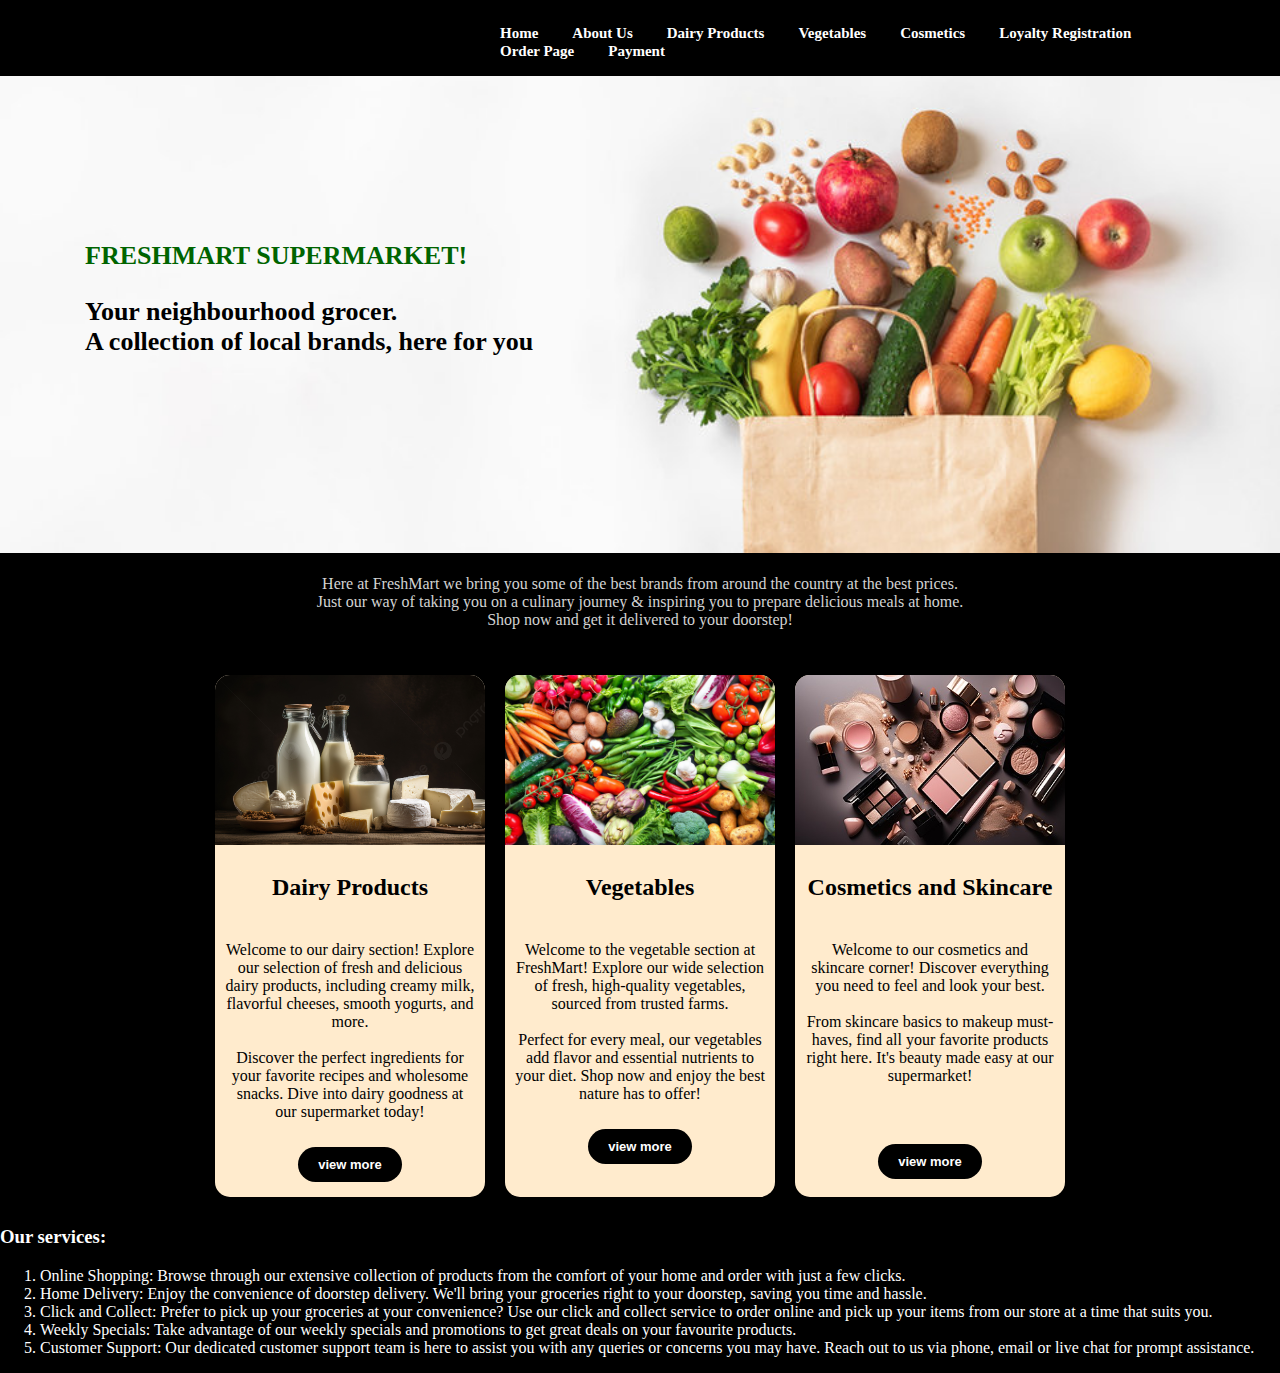
<file: index.html>
<!DOCTYPE html>
<html lang="en">
<head>
    <meta charset="UTF-8">
    <link rel="stylesheet" href="home.css">
    <meta name="viewport" content="width=device-width, initial-scale=1.0">
    <link rel="shortcut icon" href="images/logo.png" type="x-icon">
    <link rel="stylesheet" type="text/css" href="https://cdnjs.cloudflare.com/ajax/libs/font-awesome/6.5.2/css/all.min.css">
    <title>FreshMart/home</title>
</head>

<body>
    <nav class="navbar">
        <div class="navdiv">
            <ul>
                <li><a href="index.html">Home</a></li>
                <li><a href="about us.html">About Us</a></li>
                <li><a href="dairy.html">Dairy Products</a></li>
                <li><a href="vegetables.html">Vegetables</a></li>
                <li><a href="cosmetics and skincare.html">Cosmetics</a></li>
                <li><a href="loyalty registration.html">Loyalty Registration</a></li>
                <li><a href="table order.html">Order Page</a></li>
                <li><a href="order.html">Payment</a></li> 
            </ul>
        </div>
    </nav>
    
    <div class="banner-card">
        <img src="images/main.jpg">
        <div class="banner-text">
            <h4>FreshMart Supermarket!</h4>
            <p>
                Your neighbourhood grocer.<br>
                A collection of local brands, here for you
            </p>
        </div>
    </div>

    <br>

    <div class="text">
        <center>
            Here at FreshMart we bring you some of the best brands from 
            around the country at the best prices.<br>
            Just our way of taking you on a culinary journey & inspiring 
            you to prepare delicious meals at home.<br>
            Shop now and get it delivered to your doorstep!
        </center>
    </div>

    <br>
    <br>

    <section class="container">
        <div class="card">
            <div class="card-image dairy"></div>
            <center><h2>Dairy Products</h2></center>
            <p>
                Welcome to our dairy section! Explore our selection of fresh 
                and delicious dairy products, including creamy milk, flavorful 
                cheeses, smooth yogurts, and more.<br>
                <br>
                Discover the perfect ingredients for your favorite recipes and 
                wholesome snacks. Dive into dairy goodness at our supermarket 
                today!
            </p>
            <a href="dairy.html"><button>view more</button></a>
        </div>

        <div class="card">
            <div class="card-image vegetables"></div>
            <center><h2>Vegetables</h2></center>
            <p>
                Welcome to the vegetable section at FreshMart! Explore our 
                wide selection of fresh, high-quality vegetables, sourced from 
                trusted farms.<br>
                <br>
                Perfect for every meal, our vegetables add flavor and essential 
                nutrients to your diet. Shop now and enjoy the best nature has 
                to offer!
            </p>
            <a href="vegetables.html"><button>view more</button></a>
        </div>

        <div class="card">
            <div class="card-image cosmetics"></div>
            <center><h2>Cosmetics and Skincare</h2></center>
            <p>
                Welcome to our cosmetics and skincare corner! Discover 
                everything you need to feel and look your best.<br>
                <br>
                From skincare basics to makeup must-haves, find all your 
                favorite products right here. It's beauty made easy at our 
                supermarket!
            </p>
            <br>
            <a href="cosmetics and skincare.html"><button>view more</button></a>
        </div>
    </section>

    <h3>Our services:</h3>
    <p>
        <ol>
            <li>
                Online Shopping: Browse through our extensive collection 
                of products from the comfort of your home and order with 
                just a few clicks.
            </li>
            <li>
                Home Delivery: Enjoy the convenience of doorstep delivery. 
                We'll bring your groceries right to your doorstep, saving you 
                time and hassle.
            </li>
            <li>
                Click and Collect: Prefer to pick up your groceries at your 
                convenience? Use our click and collect service to order online 
                and pick up your items from our store at a time that suits you.
            </li>
            <li>
                Weekly Specials: Take advantage of our weekly specials and 
                promotions to get great deals on your favourite products.
            </li>
            <li>
                Customer Support: Our dedicated customer support team is here 
                to assist you with any queries or concerns you may have. 
                Reach out to us via phone, email or live chat for prompt 
                assistance.
            </li>
        </ol>
    </p>
</body>
</html>
</file>
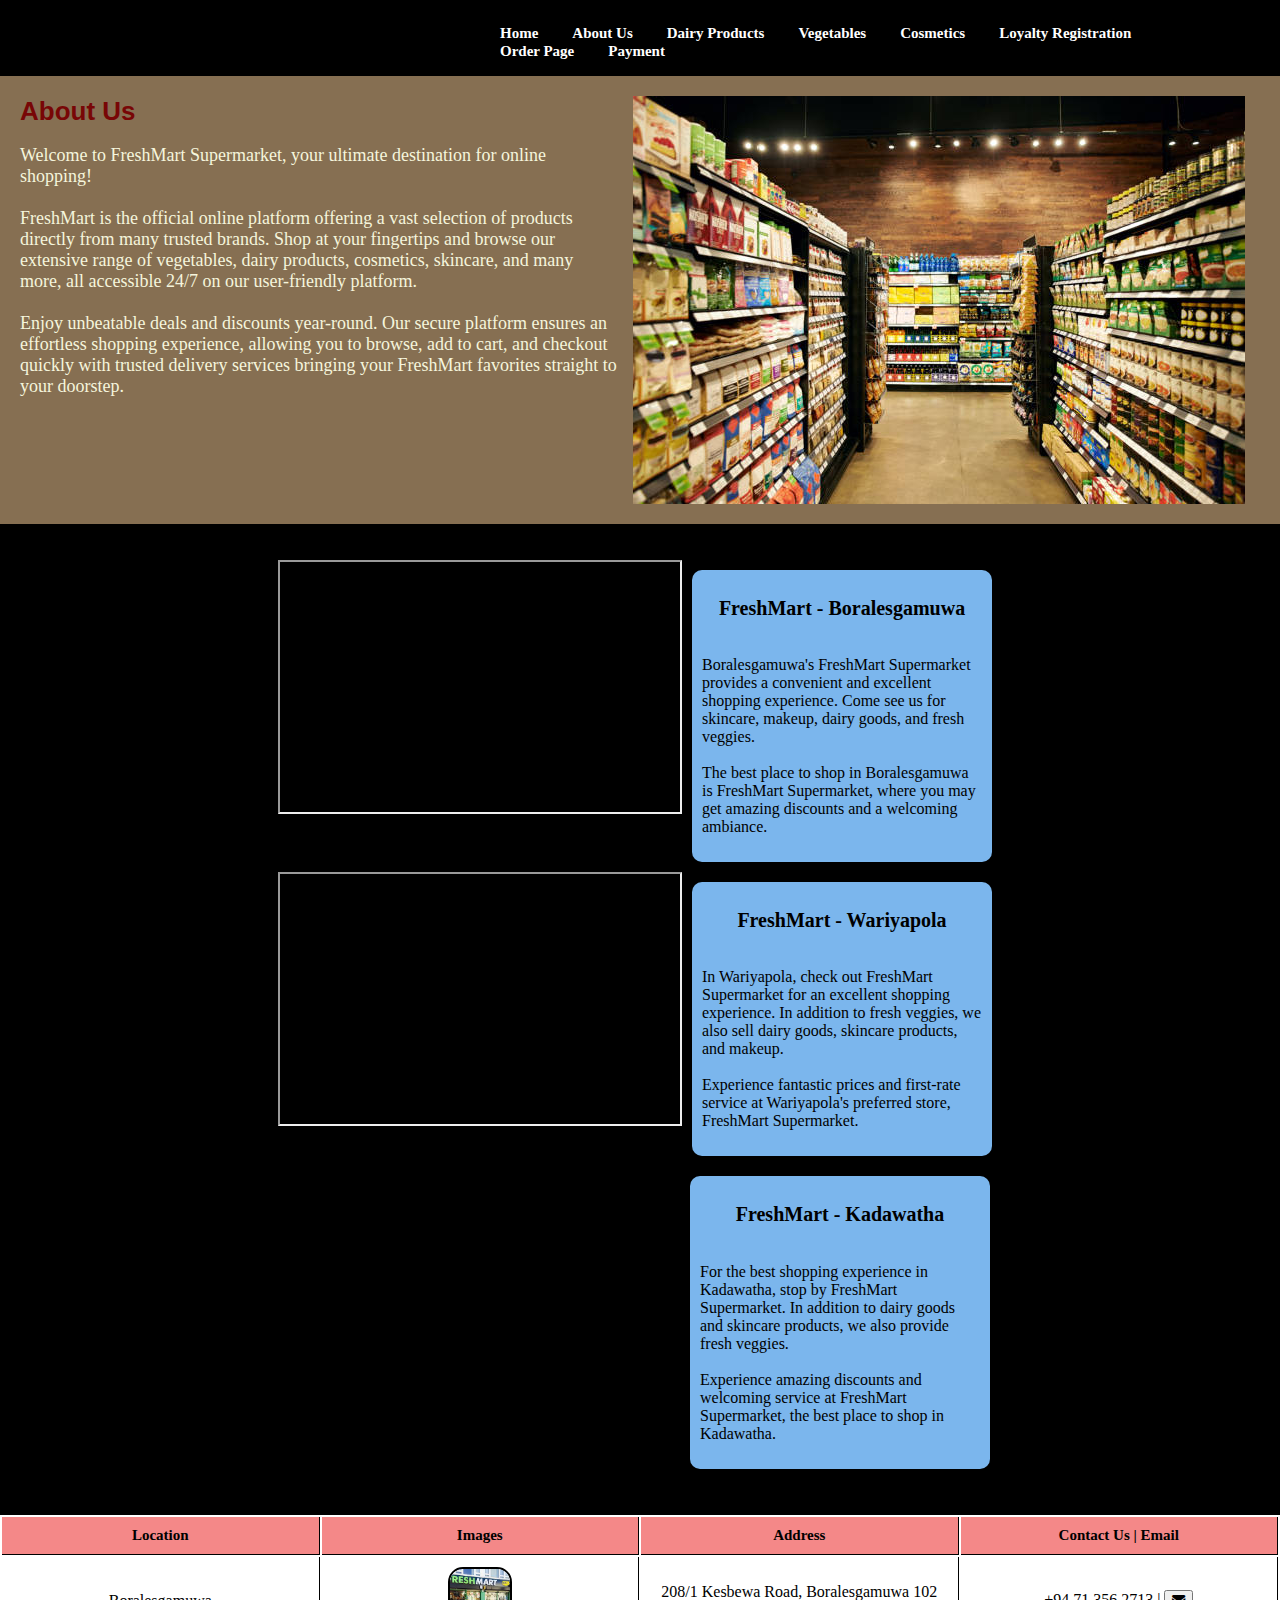
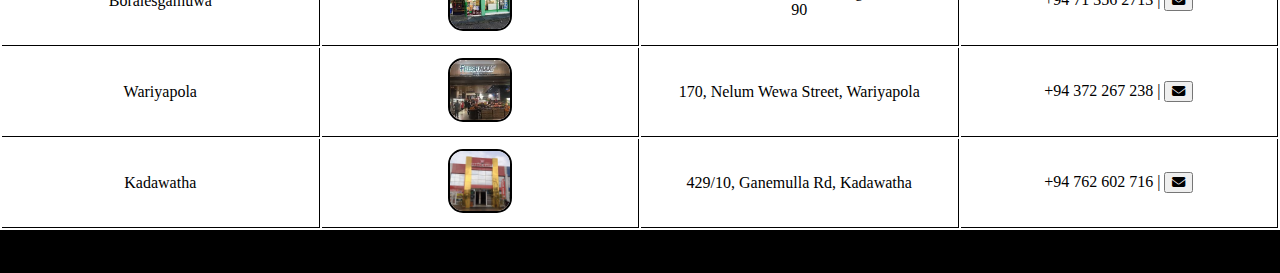
<file: about us.html>
<!DOCTYPE html>
<html lang="en">
<head>
    <meta charset="UTF-8">
    <link rel="stylesheet" href="about us.css">
    <meta name="viewport" content="width=device-width, initial-scale=1.0">
    <link rel="shortcut icon" href="images/logo.png" type="x-icon">
    <title>FreshMart/about us</title>
    <link rel="stylesheet" href="https://cdnjs.cloudflare.com/ajax/libs/font-awesome/6.5.2/css/all.min.css">
</head>

<body>
    <nav class="navbar">
        <div class="navdiv">
            <ul>
                <li><a href="index.html">Home</a></li>
                <li><a href="about us.html">About Us</a></li>
                <li><a href="dairy.html">Dairy Products</a></li>
                <li><a href="vegetables.html">Vegetables</a></li>
                <li><a href="cosmetics and skincare.html">Cosmetics</a></li>
                <li><a href="loyalty registration.html">Loyalty Registration</a></li>
                <li><a href="table order.html">Order Page</a></li>
                <li><a href="order.html">Payment</a></li>
            </ul>
        </div>
    </nav>

    <div class="section">
        <div class="text">
            <h1>About Us</h1>
            <p>
                Welcome to FreshMart Supermarket, your ultimate destination 
                for online shopping!<br>
                <br>
                FreshMart is the official online platform 
                offering a vast selection of products directly from many 
                trusted brands. Shop at your fingertips and browse our extensive 
                range of vegetables, dairy products, cosmetics, skincare, and 
                many more, all accessible 24/7 on our user-friendly platform.<br>
                <br> 
                Enjoy unbeatable deals and discounts year-round. Our secure 
                platform ensures an effortless shopping experience, allowing 
                you to browse, add to cart, and checkout quickly with trusted 
                delivery services bringing your FreshMart favorites straight 
                to your doorstep.
        </div>
                <img src="images/aboutus.jpg" alt="">  
            </p>
    </div>

    <br>
    <br>

    <section class="container">
        
        <iframe src="https://www.google.com/maps/embed?pb=!1m18!1m12!1m3!1d3961.417783765524!2d79.89925607169711!3d6.84041259315768!2m3!1f0!2f0!3f0!3m2!1i1024!2i768!4f13.1!3m3!1m2!1s0x3ae25b835bd24e77%3A0xa6f17f1f7ad6269d!2sFresh%20Mart%20Supermarket!5e0!3m2!1sen!2slk!4v1716318410607!5m2!1sen!2slk" 
        width="400" 
        height="250" 
        style="border:0.5;" 
        allowfullscreen="" 
        loading="lazy" 
        referrerpolicy="no-referrer-when-downgrade">
        </iframe>

        <div class="card">
            <div class="card-image Boralesgamuwa"></div>
            <center><h2>FreshMart - Boralesgamuwa</h2></center>
            <p>
                Boralesgamuwa's FreshMart Supermarket provides a convenient and 
                excellent shopping experience. Come see us for skincare, 
                makeup, dairy goods, and fresh veggies.<br>
                <br>
                The best place to shop in Boralesgamuwa is FreshMart Supermarket,
                where you may get amazing discounts and a welcoming ambiance.
            </p>
        </div>

        <br>

        <iframe src="https://www.google.com/maps/embed?pb=!1m18!1m12!1m3!1d3954.786677023866!2d80.26993578885498!3d7.598180500000004!2m3!1f0!2f0!3f0!3m2!1i1024!2i768!4f13.1!3m3!1m2!1s0x3ae32da02d9a0dff%3A0x371a39766712d876!2sFresh%20Mart!5e0!3m2!1sen!2slk!4v1716324161762!5m2!1sen!2slk" 
        width="400" 
        height="250" 
        style="border:0.5;" 
        allowfullscreen="" 
        loading="lazy" 
        referrerpolicy="no-referrer-when-downgrade">
        </iframe>

        <div class="card">
            <div class="card-image Wariyapola"></div>
            <center><h2>FreshMart - Wariyapola</h2></center>
            <p>
                In Wariyapola, check out FreshMart Supermarket for an 
                excellent shopping experience. 
                In addition to fresh veggies, we also sell dairy goods, 
                skincare products, and makeup.<br>
                <br> 
                Experience fantastic prices and first-rate service at 
                Wariyapola's preferred store, FreshMart Supermarket.
            </p> 
        </div>

        <br>

        <iframe src="https://www.google.com/maps/embed?pb=!1m16!1m12!1m3!1d31678.46640270156!2d79.92363851083984!3d7.031804800000012!2m3!1f0!2f0!3f0!3m2!1i1024!2i768!4f13.1!2m1!1sFresh%20Mart%20Supermarket!5e0!3m2!1sen!2slk!4v1716340429290!5m2!1sen!2slk" 
        width="400" 
        height="250" 
        style="border:0;" 
        allowfullscreen="" 
        loading="lazy" 
        referrerpolicy="no-referrer-when-downgrade">
        </iframe>

        <div class="card">
            <div class="card-image kadawatha"></div>
            <center><h2>FreshMart - Kadawatha</h2></center>
            <p>
                For the best shopping experience in Kadawatha, stop by 
                FreshMart Supermarket. In addition to dairy goods and 
                skincare products, we also provide fresh veggies.<br>
                <br> 
                Experience amazing discounts and welcoming service at 
                FreshMart Supermarket, the best place to shop in Kadawatha.
            </p>
        </div>
        <br>
    </section>

    <br>
    <br>

    <div class="table">
        <div class="table_section">
            <table>
                <thead>
                    <tr>
                        <th>Location</th>
                        <th>Images</th>
                        <th>Address</th>
                        <th>Contact Us | Email</th>
                    </tr>
                </thead>

                <tbody>
                    <tr>
                        <td>Boralesgamuwa</td>
                        <td><img src="images/loc 1.jpeg"></td>
                        <td>208/1 Kesbewa Road, Boralesgamuwa 10290</td>
                        <td>+94 71 356 2713  |  <button><i class="fa-solid fa-envelope"></i></i></button></td>
                    </tr>

                    <tr>
                        <td>Wariyapola</td>
                        <td><img src="images/loc 2.jpeg"></td>
                        <td>170, Nelum Wewa Street, Wariyapola</td>
                        <td>+94 372 267 238  |  <button><i class="fa-solid fa-envelope"></i></i></button></td>
                    </tr>

                    <tr>
                        <td>Kadawatha</td>
                        <td><img src="images/loc 3.jpeg"></td>
                        <td>429/10, Ganemulla Rd, Kadawatha</td>
                        <td>+94 762 602 716  |  <button><i class="fa-solid fa-envelope"></i></i></button></td>
                    </tr>
                </tbody>
            </table>
        </div>
    </div>
</body>
</html>
</file>
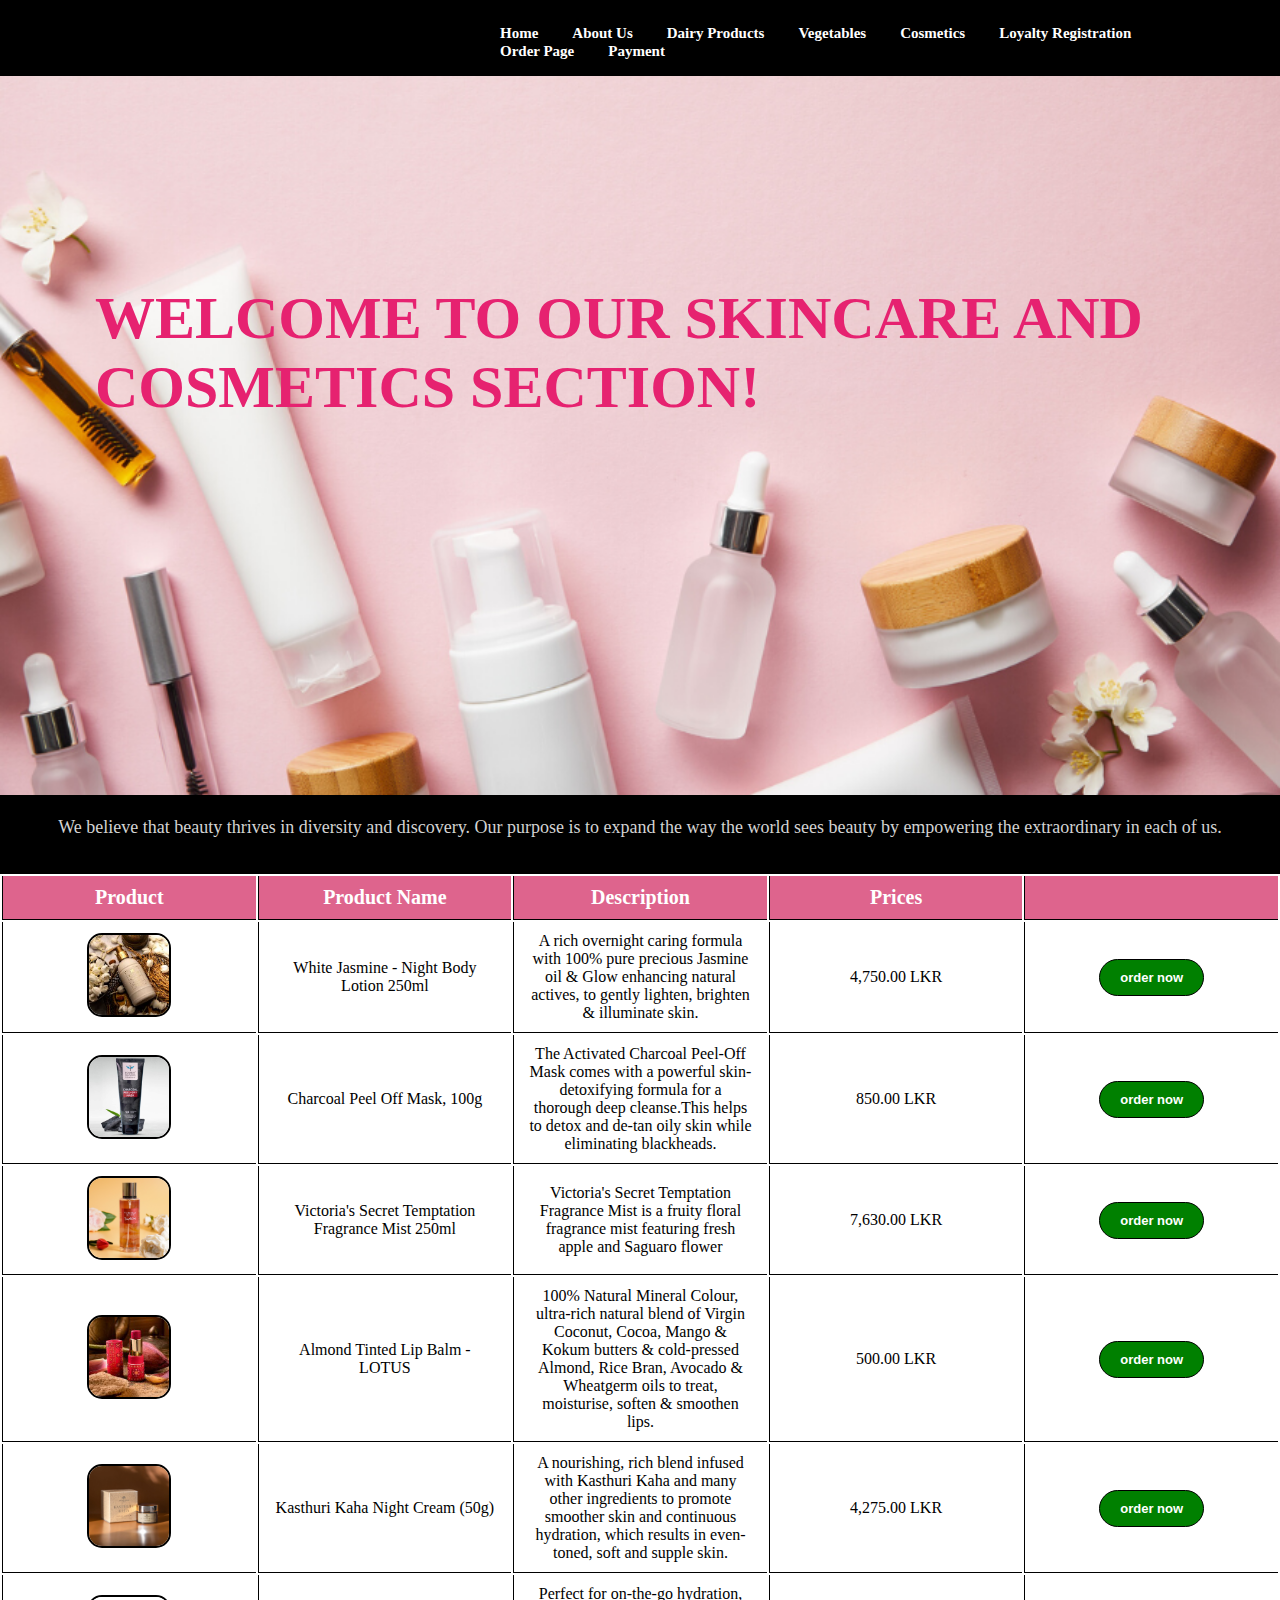
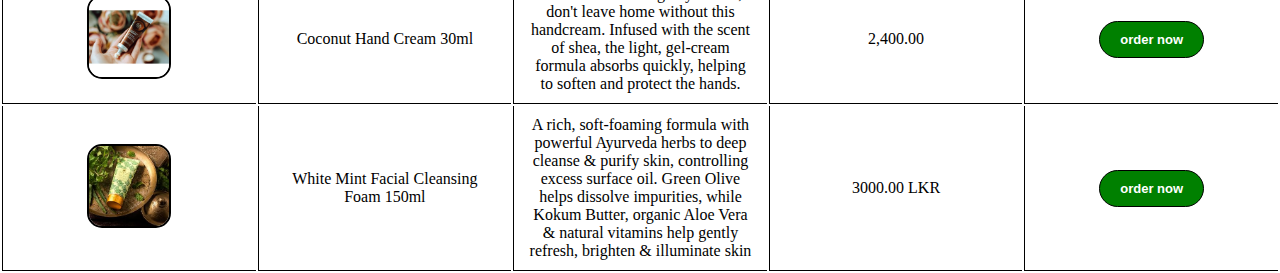
<file: cosmetics and skincare.html>
<!DOCTYPE html>
<html lang="en">
<head>
    <meta charset="UTF-8">
    <link rel="stylesheet" href="cosmetics and skincare.css">
    <meta name="viewport" content="width=device-width, initial-scale=1.0">
    <link rel="shortcut icon" href="images/logo.png" type="x-icon">
    <title>FreshMart/cosmetics</title>
</head>

<body>
    <nav class="navbar">
        <div class="navdiv">
            <ul>
                <li><a href="index.html">Home</a></li>
                <li><a href="about us.html">About Us</a></li>
                <li><a href="dairy.html">Dairy Products</a></li>
                <li><a href="vegetables.html">Vegetables</a></li>
                <li><a href="cosmetics and skincare.html">Cosmetics</a></li>
                <li><a href="loyalty registration.html">Loyalty Registration</a></li>
                <li><a href="table order.html">Order Page</a></li>
                <li><a href="order.html">Payment</a></li>
            </ul>
        </div>
    </nav>
    
    <div class="banner-card">
        <img src="images/cosmetics main.png">
        <div class="banner-text">
            <h4>Welcome to our Skincare and Cosmetics section!</h4>
        </div>
    </div>

    <br>
    
    <div class="text">
        <center>
            We believe that beauty thrives in diversity and discovery.
            Our purpose is to expand the way the world sees beauty by 
            empowering the extraordinary in each of us.
        </center>
    </div>

    <br>
    <br>

    <div class="table">
        <div class="table_section">
            <table>
                <thead>
                    <tr>
                        <th>Product</th>
                        <th>Product Name</th>
                        <th>Description</th>
                        <th>Prices</th>
                        <th></th>
                    </tr>
                </thead>

                <tbody>
                    <tr>
                        <td><img src="images/body lotion.jpeg"></td>
                        <td>White Jasmine - Night Body Lotion 250ml</td>
                        <td>
                            A rich overnight caring formula with 100% pure precious Jasmine oil & Glow 
                            enhancing natural actives, to gently lighten, brighten & illuminate skin.
                        </td>
                        <td>4,750.00 LKR</td>
                        <td><a href="order page.html"><button>order now</button></a></td>
                    </tr>

                    <tr>
                        <td><img src="images/face mask.jpg"></td>
                        <td>Charcoal Peel Off Mask, 100g</td>
                        <td>
                            The Activated Charcoal Peel-Off Mask comes with a 
                            powerful skin-detoxifying formula for a thorough 
                            deep cleanse.This helps to detox and 
                            de-tan oily skin while eliminating blackheads.
                        </td>
                        <td>850.00 LKR</td>
                        <td><a href="order page.html"><button>order now</button></a></td>
                    </tr>

                    <tr>
                        <td><img src="images/perfume.jpg"></td>
                        <td>Victoria's Secret Temptation Fragrance Mist 250ml</td>                        
                        <td>
                            Victoria's Secret Temptation Fragrance Mist is a 
                            fruity floral fragrance mist featuring fresh 
                            apple and Saguaro flower
                        </td>
                        <td>7,630.00 LKR</td>
                        <td><a href="order page.html"><button>order now</button></a></td>
                    </tr>

                    <tr>
                        <td><img src="images/lip balm.jpeg"></td>
                        <td>Almond Tinted Lip Balm - LOTUS</td>
                        <td>100% Natural Mineral Colour, ultra-rich natural 
                            blend of Virgin Coconut, Cocoa, Mango & Kokum 
                            butters & cold-pressed Almond, Rice Bran, Avocado 
                            & Wheatgerm oils to treat, moisturise, soften & 
                            smoothen lips.
                        </td>
                        <td>500.00 LKR</td>
                        <td><a href="order page.html"><button>order now</button></a></td>
                    </tr>

                    <tr>
                        <td><img src="images/face cream.jpg"></td>
                        <td>Kasthuri Kaha Night Cream (50g)</td>
                        <td>A nourishing, rich blend infused with Kasthuri 
                            Kaha and many other ingredients to promote smoother 
                            skin and continuous hydration, which results in 
                            even-toned, soft and supple skin.
                        </td>
                        <td>4,275.00 LKR</td>
                        <td><a href="order page.html"><button>order now</button></a></td>
                    </tr>

                    <tr>
                        <td><img src="images/hand cream.jpg"></td>
                        <td>Coconut Hand Cream 30ml</td>
                        <td>Perfect for on-the-go hydration, don't leave home 
                            without this handcream. Infused with the scent of 
                            shea, the light, gel-cream formula absorbs quickly, 
                            helping to soften and protect the hands.
                        </td>
                        <td>2,400.00</td>
                        <td><a href="order page.html"><button>order now</button></a></td>
                    </tr>

                    <tr>
                        <td><img src="images/face wash.jpeg"></td>
                        <td>White Mint Facial Cleansing Foam 150ml</td>
                        <td>A rich, soft-foaming formula with powerful Ayurveda herbs to deep 
                            cleanse & purify skin, controlling excess surface oil. Green Olive helps 
                            dissolve impurities, while Kokum Butter, organic Aloe Vera & natural 
                            vitamins help gently refresh, brighten & illuminate skin
                        </td>   
                        <td>3000.00 LKR</td>
                        <td><a href="order page.html"><button>order now</button></a></td>
                    </tr>
                </tbody>
            </table>
        </div>
    </div>  
</body>
</html>
</file>
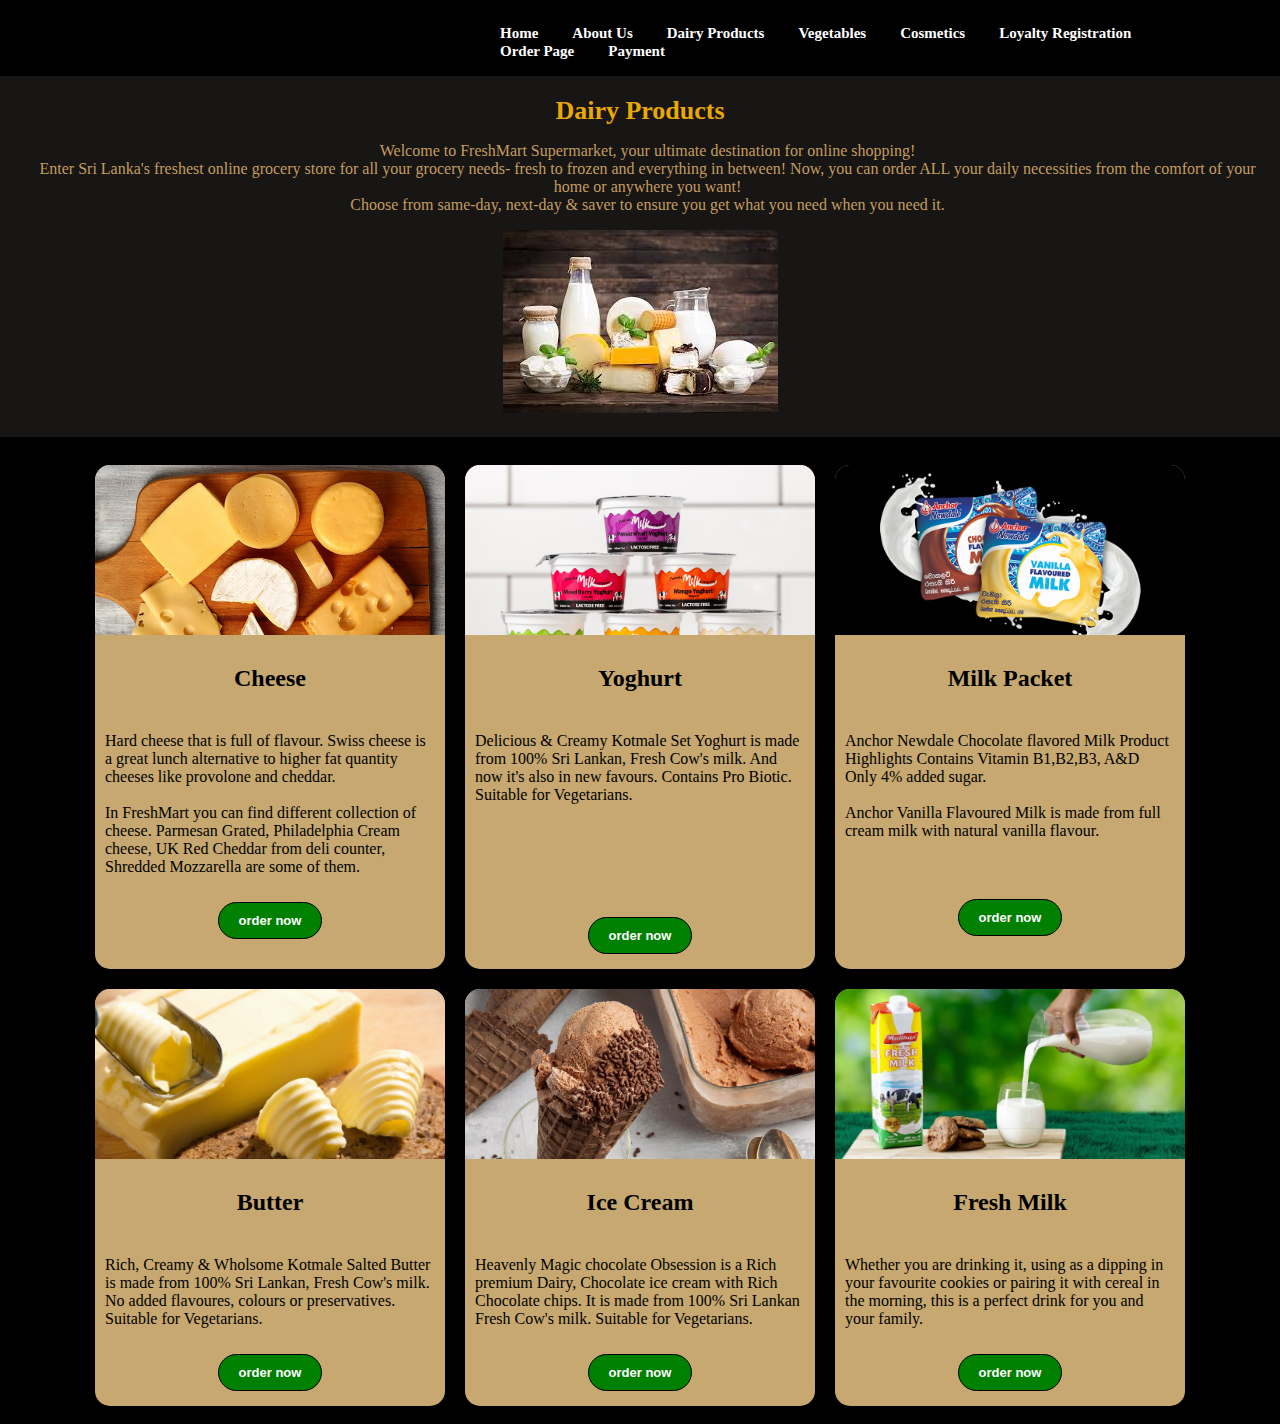
<file: dairy.html>
<!DOCTYPE html>
<html lang="en">
<head>
    <meta charset="UTF-8">
    <link rel="stylesheet" href="dairy.css">
    <meta name="viewport" content="width=device-width, initial-scale=1.0">
    <link rel="shortcut icon" href="images/logo.png" type="x-icon">
    <title>FreshMart/dairy products</title>
</head>

<body>
    <nav class="navbar">
        <div class="navdiv">
            <ul>
                <li><a href="index.html">Home</a></li>
                <li><a href="about us.html">About Us</a></li>
                <li><a href="dairy.html">Dairy Products</a></li>
                <li><a href="vegetables.html">Vegetables</a></li>
                <li><a href="cosmetics and skincare.html">Cosmetics</a></li>
                <li><a href="loyalty registration.html">Loyalty Registration</a></li>
                <li><a href="table order.css">Order Page</a></li>
                <li><a href="order.html">Payment</a></li>
            </ul>
        </div>
    </nav>

    <div class="section">
        <div class="text">
            <center>
            <h2>Dairy Products</h2>
            <p>
                Welcome to FreshMart Supermarket, your ultimate destination 
                for online shopping!<br>
                Enter Sri Lanka's freshest online grocery store for all your 
                grocery needs- fresh to frozen and everything in between! 
                Now, you can order ALL your daily necessities from the 
                comfort of your home or anywhere you want!<br>
                Choose from same-day, next-day & saver to ensure you 
                get what you need when you need it.
            </p>
                <img src="images/dairy.jpeg" alt="">
            </center>
        </div> 
    </div>

    <br>
    
    <section class="container">
        <div class="card">
            <div class="card-image cheese"></div>
            <center><h2>Cheese</h2></center>
            <p>
                Hard cheese that is full of flavour. Swiss cheese is a 
                great lunch alternative to higher fat quantity cheeses 
                like provolone and cheddar.<br>
                <br>
                In FreshMart you can find different collection of cheese. 
                Parmesan Grated, Philadelphia Cream cheese, UK Red Cheddar 
                from deli counter, Shredded Mozzarella are some of them.
            </p>
            <a href="order page.html"><button>order now</button></a>
        </div>

        <div class="card">
            <div class="card-image yoghurt"></div>
            <center><h2>Yoghurt</h2></center>
            <p>
                Delicious & Creamy Kotmale Set Yoghurt is made 
                from 100% Sri Lankan, Fresh Cow's milk. And now it's 
                also in new favours. Contains Pro Biotic. 
                Suitable for Vegetarians. 
            </p>
            <br>
            <br>
            <br>  
            <br>          
            <a href="order page.html"><button>order now</button></a>
        </div>

        <div class="card">
            <div class="card-image milk-packet"></div>
            <center><h2>Milk Packet</h2></center>
            <p>
                Anchor Newdale Chocolate flavored Milk Product Highlights 
                Contains Vitamin B1,B2,B3, A&D Only 4% added sugar.<br>
                <br> 
                Anchor Vanilla Flavoured Milk is made from full cream 
                milk with natural vanilla flavour.
            </p>
            <br>
            <a href="order page.html"><button>order now</button></a>
        </div>

        <div class="card">
            <div class="card-image butter"></div>
            <center><h2>Butter</h2></center>
            <p>
                Rich, Creamy & Wholsome Kotmale Salted Butter is made 
                from 100% Sri Lankan, Fresh Cow's milk. No added flavoures, 
                colours or preservatives. Suitable for Vegetarians. 
            </p>
            <a href="order page.html"><button>order now</button></a>
        </div>

        <div class="card">
            <div class="card-image ice-cream"></div>
            <center><h2>Ice Cream</h2></center>
            <p>
                Heavenly Magic chocolate Obsession is a Rich premium Dairy, 
                Chocolate ice cream with Rich Chocolate chips. 
                It is made from 100% Sri Lankan Fresh Cow's milk. 
                Suitable for Vegetarians. 
            </p>
            <a href="order page.html"><button>order now</button></a>
        </div>

        <div class="card">
            <div class="card-image fresh-milk"></div>
            <center><h2>Fresh Milk</h2></center>
            <p>
               Whether you are drinking it, using as a dipping in your 
               favourite cookies or pairing it with cereal in the morning, 
               this is a perfect drink for you and your family. 
            </p>
            <a href="order page.html"><button>order now</button></a>
        </div>
    </section> 
</body>
</html>
</file>
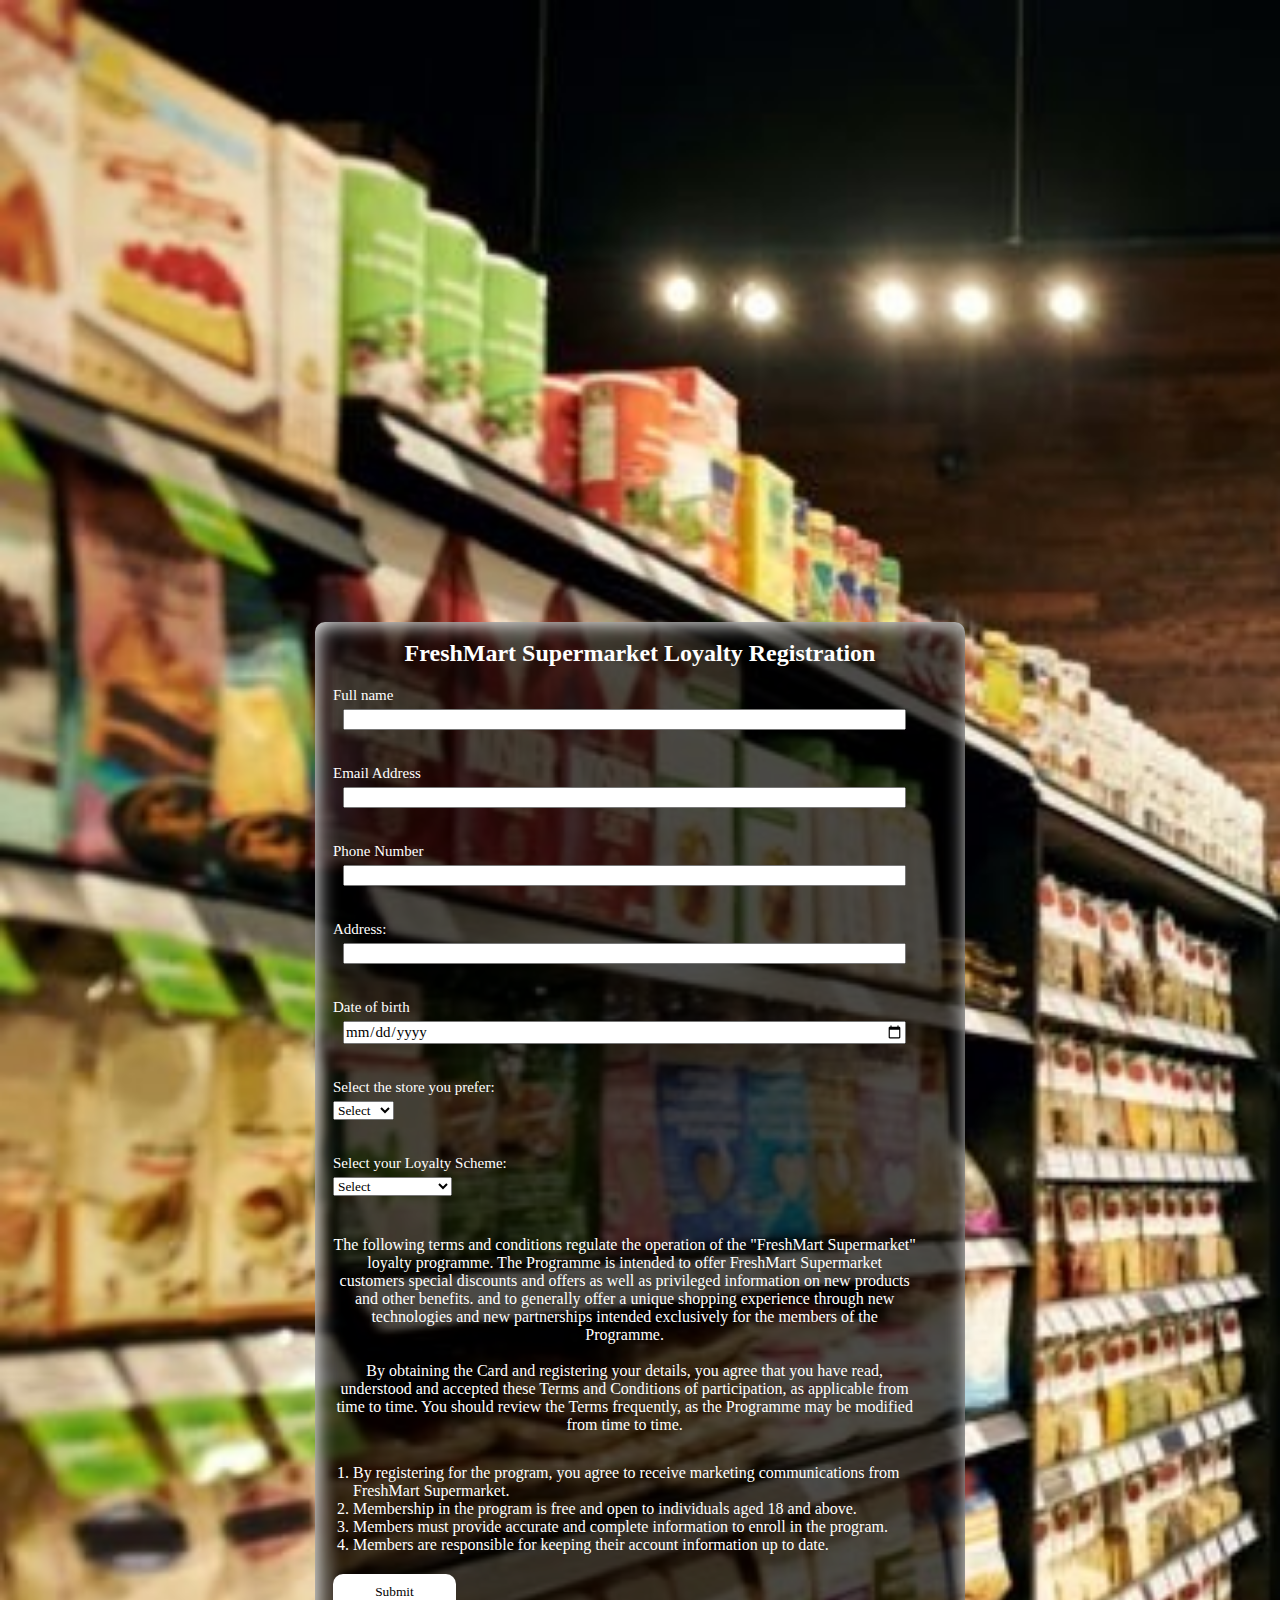
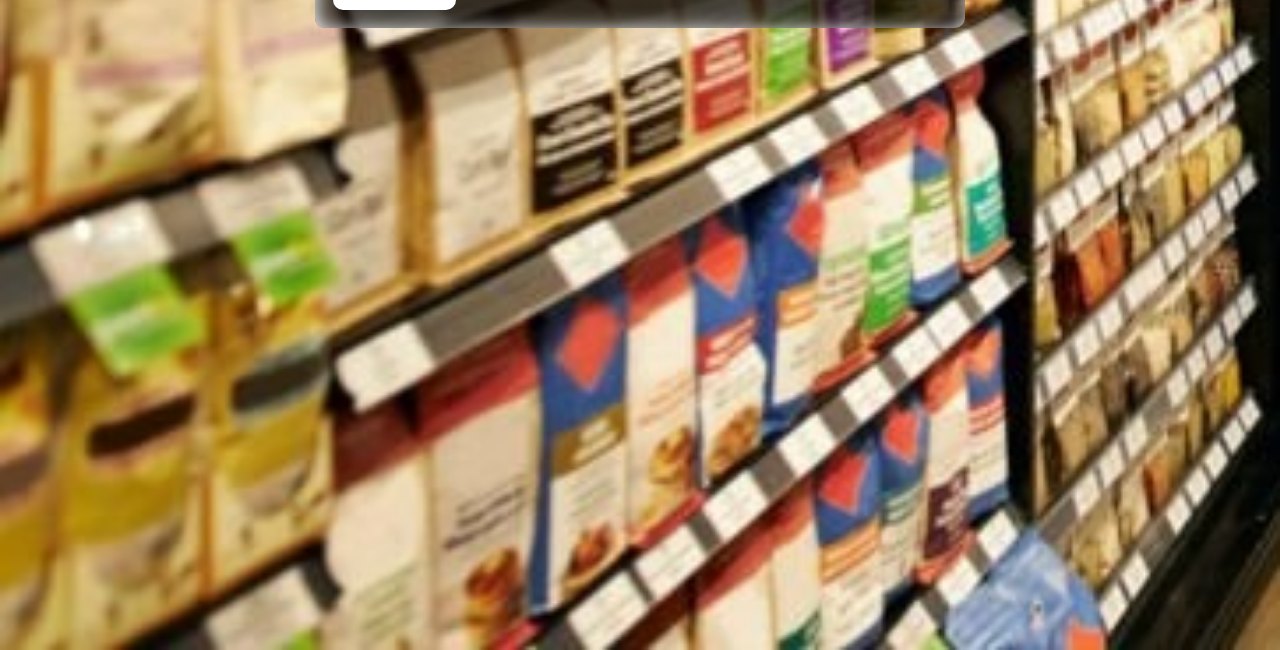
<file: loyalty registration.html>
<!DOCTYPE html>
<html lang="en">
<head>
    <meta charset="UTF-8">
    <link rel="stylesheet" href="loyalty registration.css">
    <meta name="viewport" content="width=device-width, initial-scale=1.0">
    <link rel="shortcut icon" href="images/logo.png" type="x-icon">
    <title>FreshMart/loyalty registration</title>
</head>

<body>
    <div class="container">
        <h2>FreshMart Supermarket Loyalty Registration</h2>
        <form action="#">
            <div class="customer information">
                <div class="user-input-box">
                    <label for="fullname">Full name</label>
                    <input type="text"
                           id="fullname"
                           name="fullname"/>
                </div>

                <div class="user-input-box">
                    <label for="email">Email Address</label>
                    <input type="email"
                           id="email"
                           name="email"/>
                </div>

                <div class="user-input-box">
                    <label for="phone">Phone Number</label>
                    <input type="tel"
                           id="phone"
                           name="phone"/>
                </div>

                <div class="user-input-box">
                    <label for="address">Address:</label>
                    <input type="address"
                           id="address"
                           name="address"
                           rows="3"/>
                </div>
            </div>

            <div class="Additional Information">
                <div class="user-input-box">
                    <label for="dob">Date of birth</label>
                    <input type="date"
                           id="dob"
                           name="dob"/>
                </div>
            </div>

            <div class="store location">
                <div class="user-input-box">
                    <label for="store">Select the store you prefer:</label>
                    <select id="store" name="store">
                        <option value="">Select</option>
                        <option value="store 1">Store 1</option>
                        <option value="store 2">Store 2</option>
                        <option value="store 3">Store 3</option>
                    </select>
                </div>
            </div>

            <div class="loyaltyscheme">    
                <div class="user-input-box">
                    <label for="loyalty scheme">Select your Loyalty Scheme:</label>
                    <select id="loyalty" name="loyalty">
                        <option value="">Select</option>
                        <option value="store 1">Loyalty Scheme 1</option>
                        <option value="store 2">Loyalty Scheme 2</option>
                        <option value="store 3">Loyalty Scheme 3</option>
                    </select>
                </div>
            </div>

            <div class="terms and conditions">
                <div class="user-input-box">
                    <p>
                        The following terms and conditions regulate the operation 
                        of the "FreshMart Supermarket" loyalty programme.
                        The Programme is intended to offer FreshMart Supermarket 
                        customers special discounts and offers as well as 
                        privileged information on new products and other benefits.
                        and to generally offer a unique shopping experience 
                        through new technologies and new partnerships intended 
                        exclusively for the members of the Programme.<br>
                        <br>
                        By obtaining the Card and registering your details, you 
                        agree that you have read, understood and accepted these 
                        Terms and Conditions of participation, as applicable from 
                        time to time. 
                        You should review the Terms frequently, as 
                        the Programme may be modified from time to time.
                    </p>

                    <ol>
                        <li>
                            By registering for the program, you agree to receive
                            marketing communications from FreshMart Supermarket.
                        </li>

                        <li>
                            Membership in the program is free and open to 
                            individuals aged 18 and above.
                        </li>

                        <li>
                            Members must provide accurate and complete 
                            information to enroll in the program.
                        </li>

                        <li>
                            Members are responsible for keeping their account 
                            information up to date.
                        </li>
                    </ol>
                </div>
            </div>
            <button type="submit">Submit</button>
        </form>
    </div>     
</body>
</html>
</file>
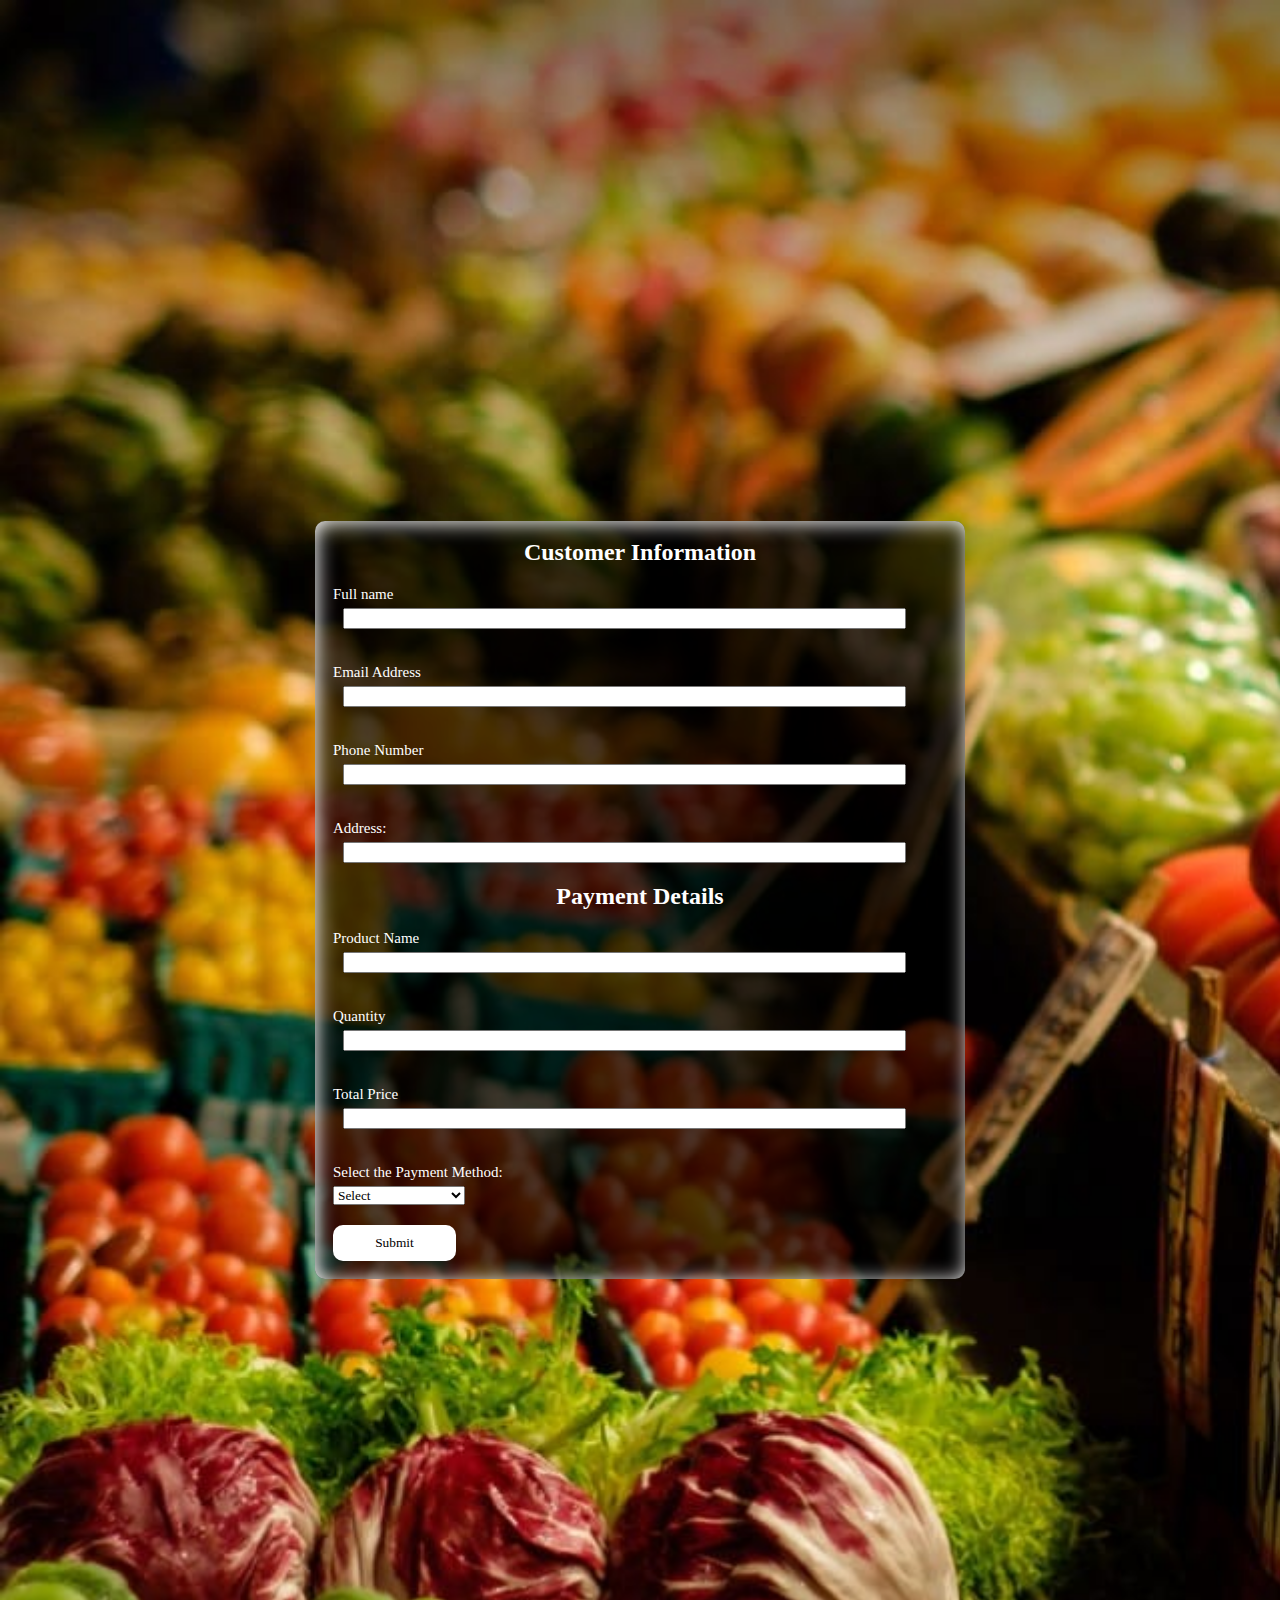
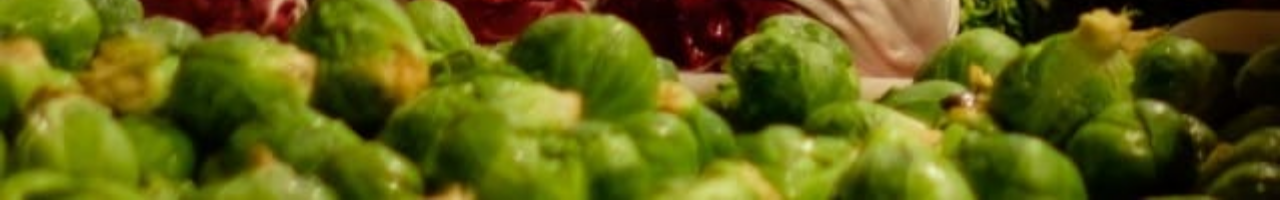
<file: order page.html>
<!DOCTYPE html>
<html lang="en">
<head>
    <meta charset="UTF-8">
    <link rel="stylesheet" href="order page.css">
    <meta name="viewport" content="width=device-width, initial-scale=1.0">
    <link rel="shortcut icon" href="images/logo.png" type="x-icon">
    <title>FreshMart/order page</title>
</head>

<body>
    <div class="container">
        <h2>Customer Information</h2>
        <form action="#">
            <div class="customer information">
                <div class="user-input-box">
                    <label for="fullname">Full name</label>
                    <input type="text"
                           id="fullname"
                           name="fullname"/>
                </div>

                <div class="user-input-box">
                    <label for="email">Email Address</label>
                    <input type="email"
                           id="email"
                           name="email"/>
                </div>

                <div class="user-input-box">
                    <label for="phone">Phone Number</label>
                    <input type="tel"
                           id="phone"
                           name="phone"/>
                </div>

                <div class="user-input-box">
                    <label for="address">Address:</label>
                    <input type="address"
                           id="address"
                           name="address"
                           rows="3"/>
                </div>
            </div>
        
            <h2>Payment Details</h2>
            <div class="Payment Details">
                <div class="user-input-box">
                    <label for="product name">Product Name</label>
                    <input type="text"
                           id="productname"
                           name="productname"/>
                </div>

                <div class="user-input-box">
                    <label for="Quantity">Quantity</label>
                    <input type="q"
                           id="quantity"
                           name="quantity"/>
                </div>

                <div class="user-input-box">
                    <label for="total price">Total Price</label>
                    <input type="number"
                           id="phone"
                           name="phone"/>
                </div>
                   
                <div class="payment method">
                    <div class="user-input-box">
                        <label for="store">Select the Payment Method:</label>
                        <select id="payment" name="payment">
                            <option value="">Select</option>
                            <option value="cod">COD</option>
                            <option value="credit/debit">Credit or Debit Card</option>
                            <option value="PayPal">PayPal</option>
                            <option value="shopify">Shopify</option>
                        </select>
                    </div>
                </div>
                         
                <div>
                    <button type="submit">Submit</button>
                </div>
            </div>
        </form>
    </div>
</body>
</html>
</file>
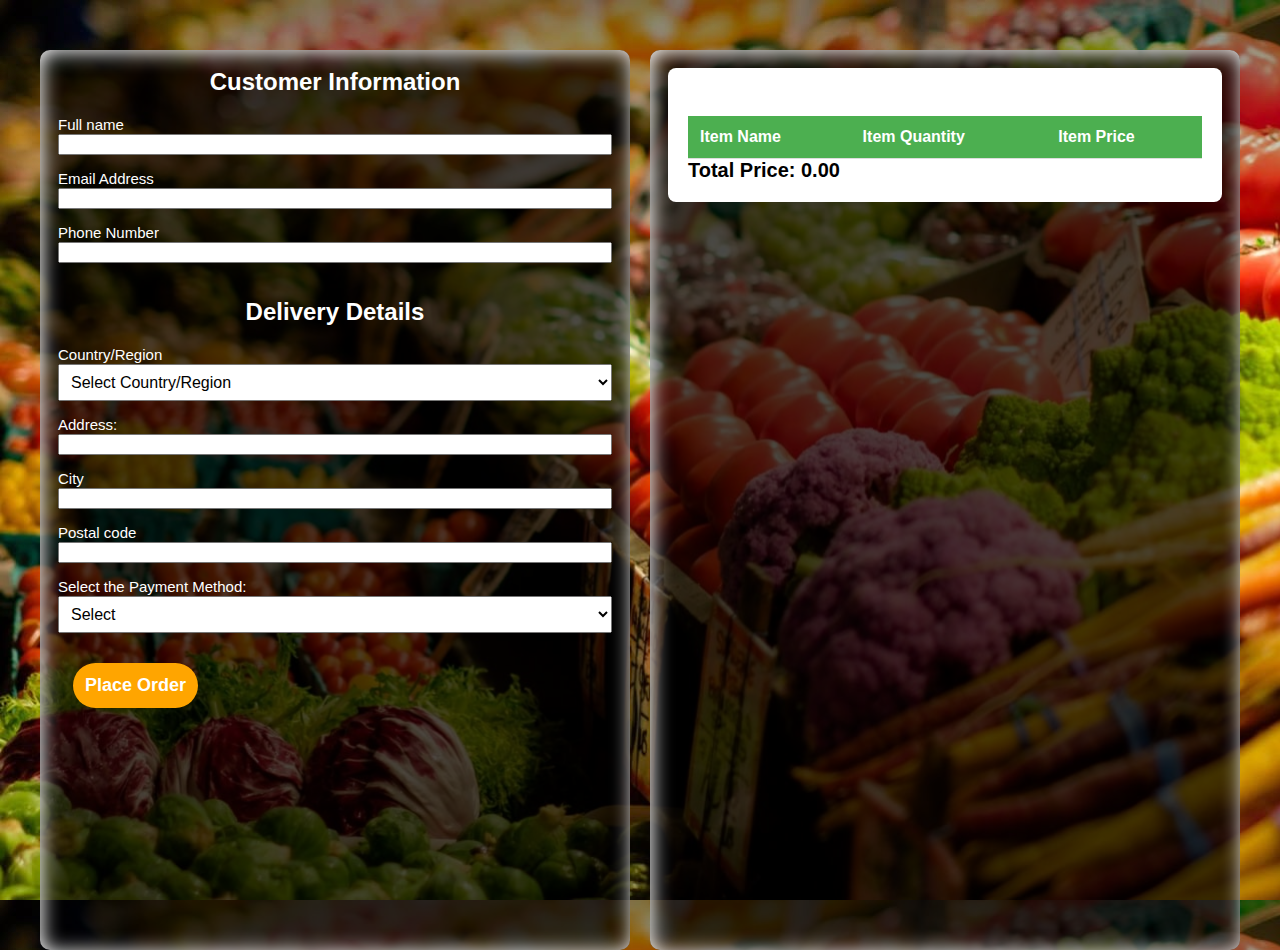
<file: order.html>
<!DOCTYPE html>
<html lang="en">
<head>
    <meta charset="UTF-8">
    <link rel="stylesheet" href="order.css">
    <meta name="viewport" content="width=device-width, initial-scale=1.0">
    <link rel="shortcut icon" href="images/logo.png" type="x-icon">
    <title>FreshMart/order page</title>
</head>

<body>
    <div class="page-container">
        <div class="form-container">
            <h2>Customer Information</h2>
            <form action="#">
                <div class="customer-information">
                    <div class="user-input-box">
                        <label for="fullname">Full name</label>
                        <input type="text" id="fullname" name="fullname"/>
                    </div>

                    <div class="user-input-box">
                        <label for="email">Email Address</label>
                        <input type="email" id="email" name="email"/>
                    </div>

                    <div class="user-input-box">
                        <label for="phone">Phone Number</label>
                        <input type="tel" id="phone" name="phone"/>
                    </div>

                </div>

                <h2>Delivery Details</h2>
                <div class="delivery-details">
                    <div class="user-input-box">
                        <label for="country-region">Country/Region</label>
                        <select id="country-region" name="country-region">
                            <option value="">Select Country/Region</option>
                            <option value="lk">Sri Lanka</option>
                            <option value="us">United States</option>
                            <option value="ca">Canada</option>
                            <option value="uk">United Kingdom</option>
                            <option value="au">Australia</option>
                            <option value="in">India</option>
                        </select>
                    </div>
                    
                    <div class="user-input-box">
                        <label for="address">Address:</label>
                        <input type="text" id="address" name="address"/>
                    </div>

                    <div class="user-input-box">
                        <label for="city">City</label>
                        <input type="text" id="city" name="city">
                    </div>
                    <div class="user-input-box">
                        <label for="postal-code">Postal code</label>
                        <input type="number" id="postal-code" name="postal-code">
                    </div>

                    <div class="user-input-box">
                        <label for="payment">Select the Payment Method:</label>
                        <select id="payment" name="payment">
                            <option value="">Select</option>
                            <option value="cod">COD</option>
                            <option value="credit/debit">Credit or Debit Card</option>
                            <option value="paypal">PayPal</option>
                            <option value="shopify">Shopify</option>
                        </select>
                    </div>

                    <div class="order-table-button">
                        <button type="submit" class="buy-now-2" id="buy-now-2">Place Order</button>
                    </div>
                </div>
            </form>
        </div>

        <div class="order-container">
            <div class="order-table">
                <h2>Order Table</h2>
                <table class="table" id="order-table">
                    <thead>
                        <tr>
                            <th>Item Name</th>
                            <th>Item Quantity</th>
                            <th>Item Price</th>
                        </tr>
                    </thead>
                    <tbody>
                    </tbody>
                </table>
                <div class="total-price" id="total-price">Total Price: 0.00</div>
            </div>
            
        </div>
       
    </div>
    <script src="table order.js">
    
    </script>
</body>
</html>
</file>
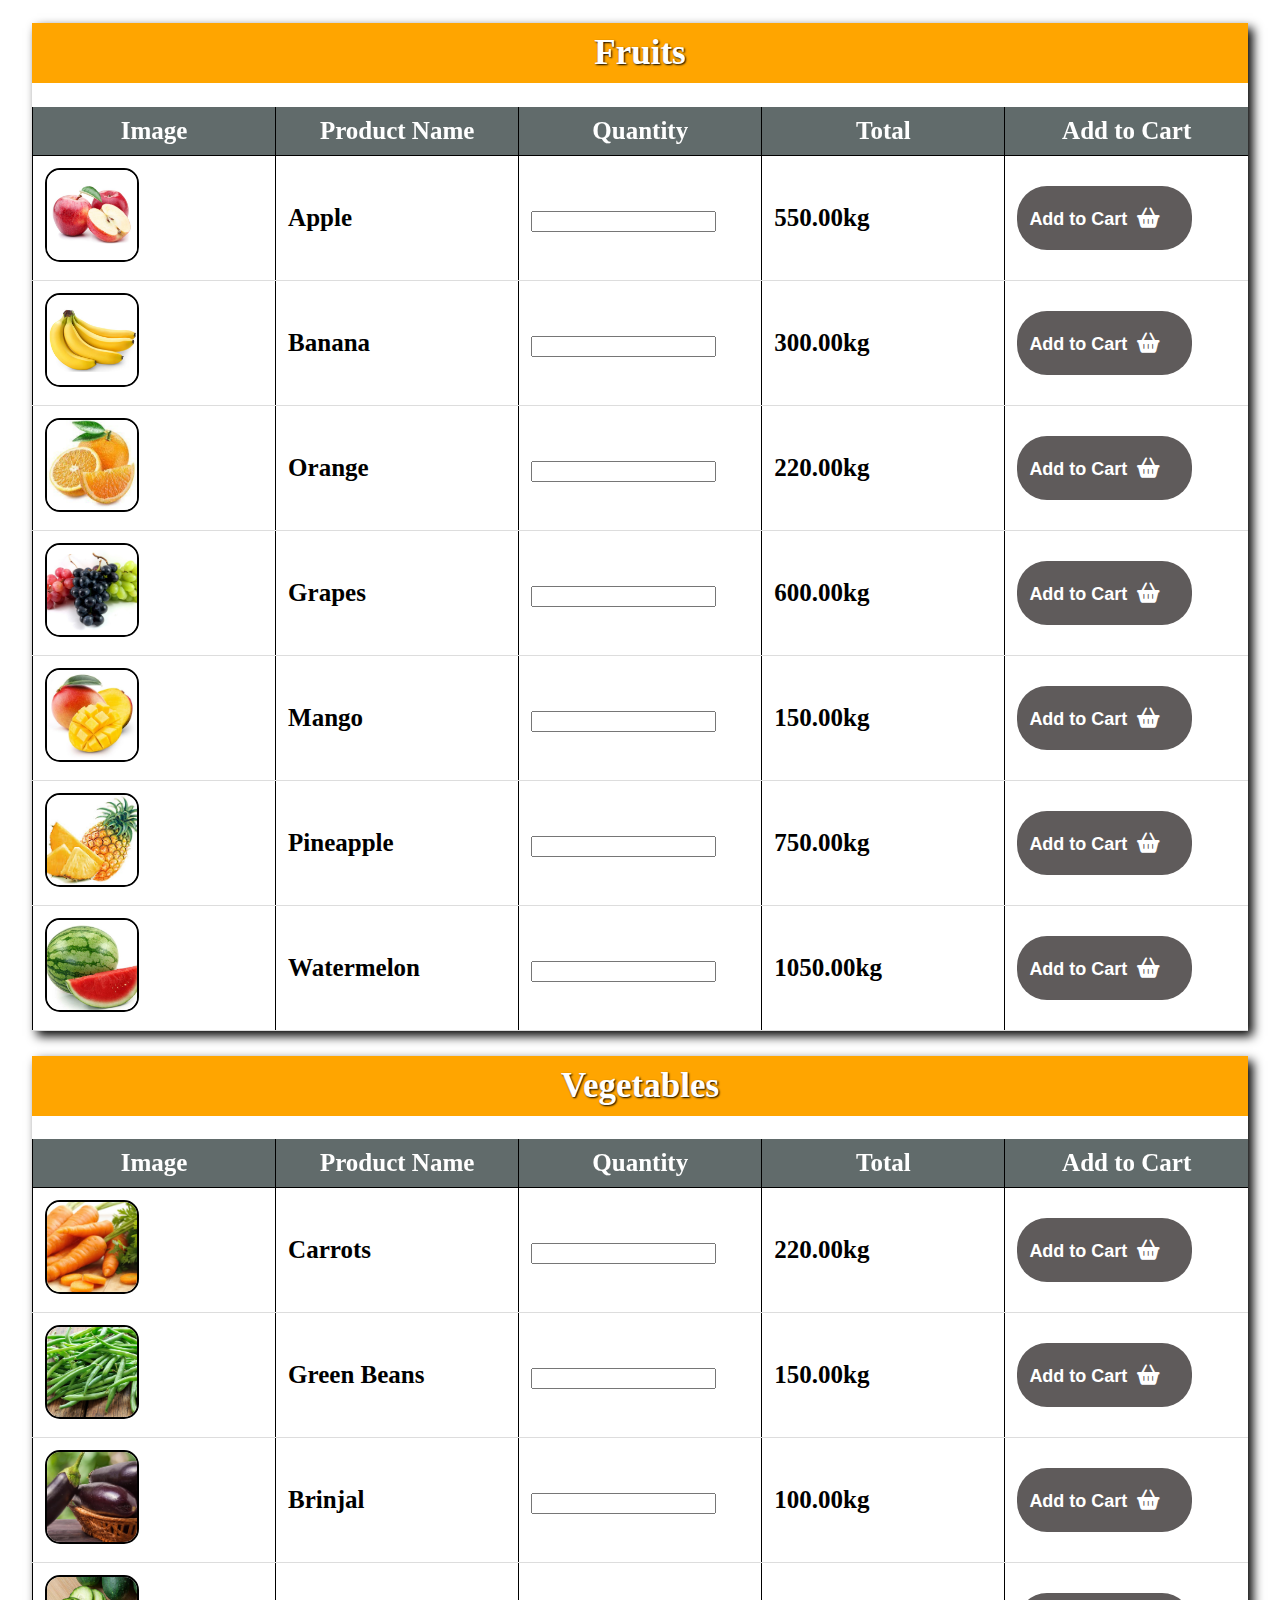
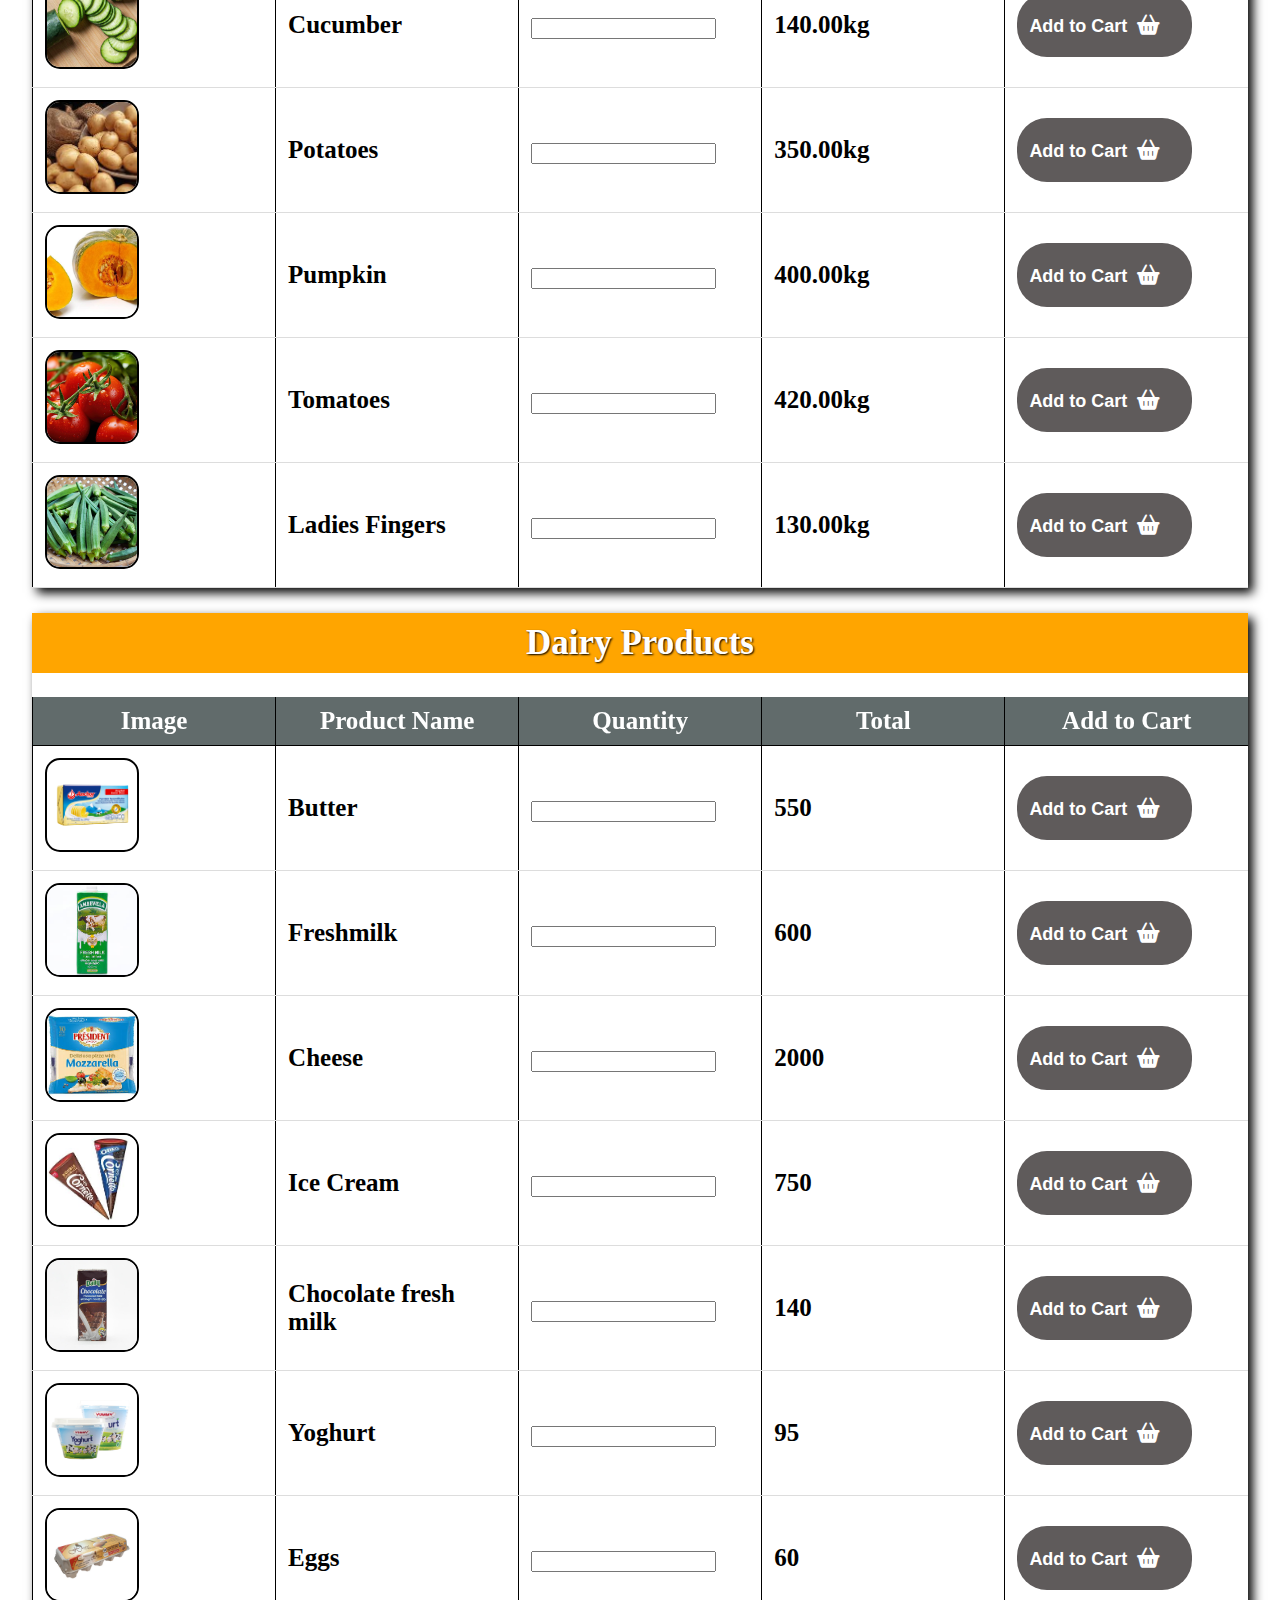
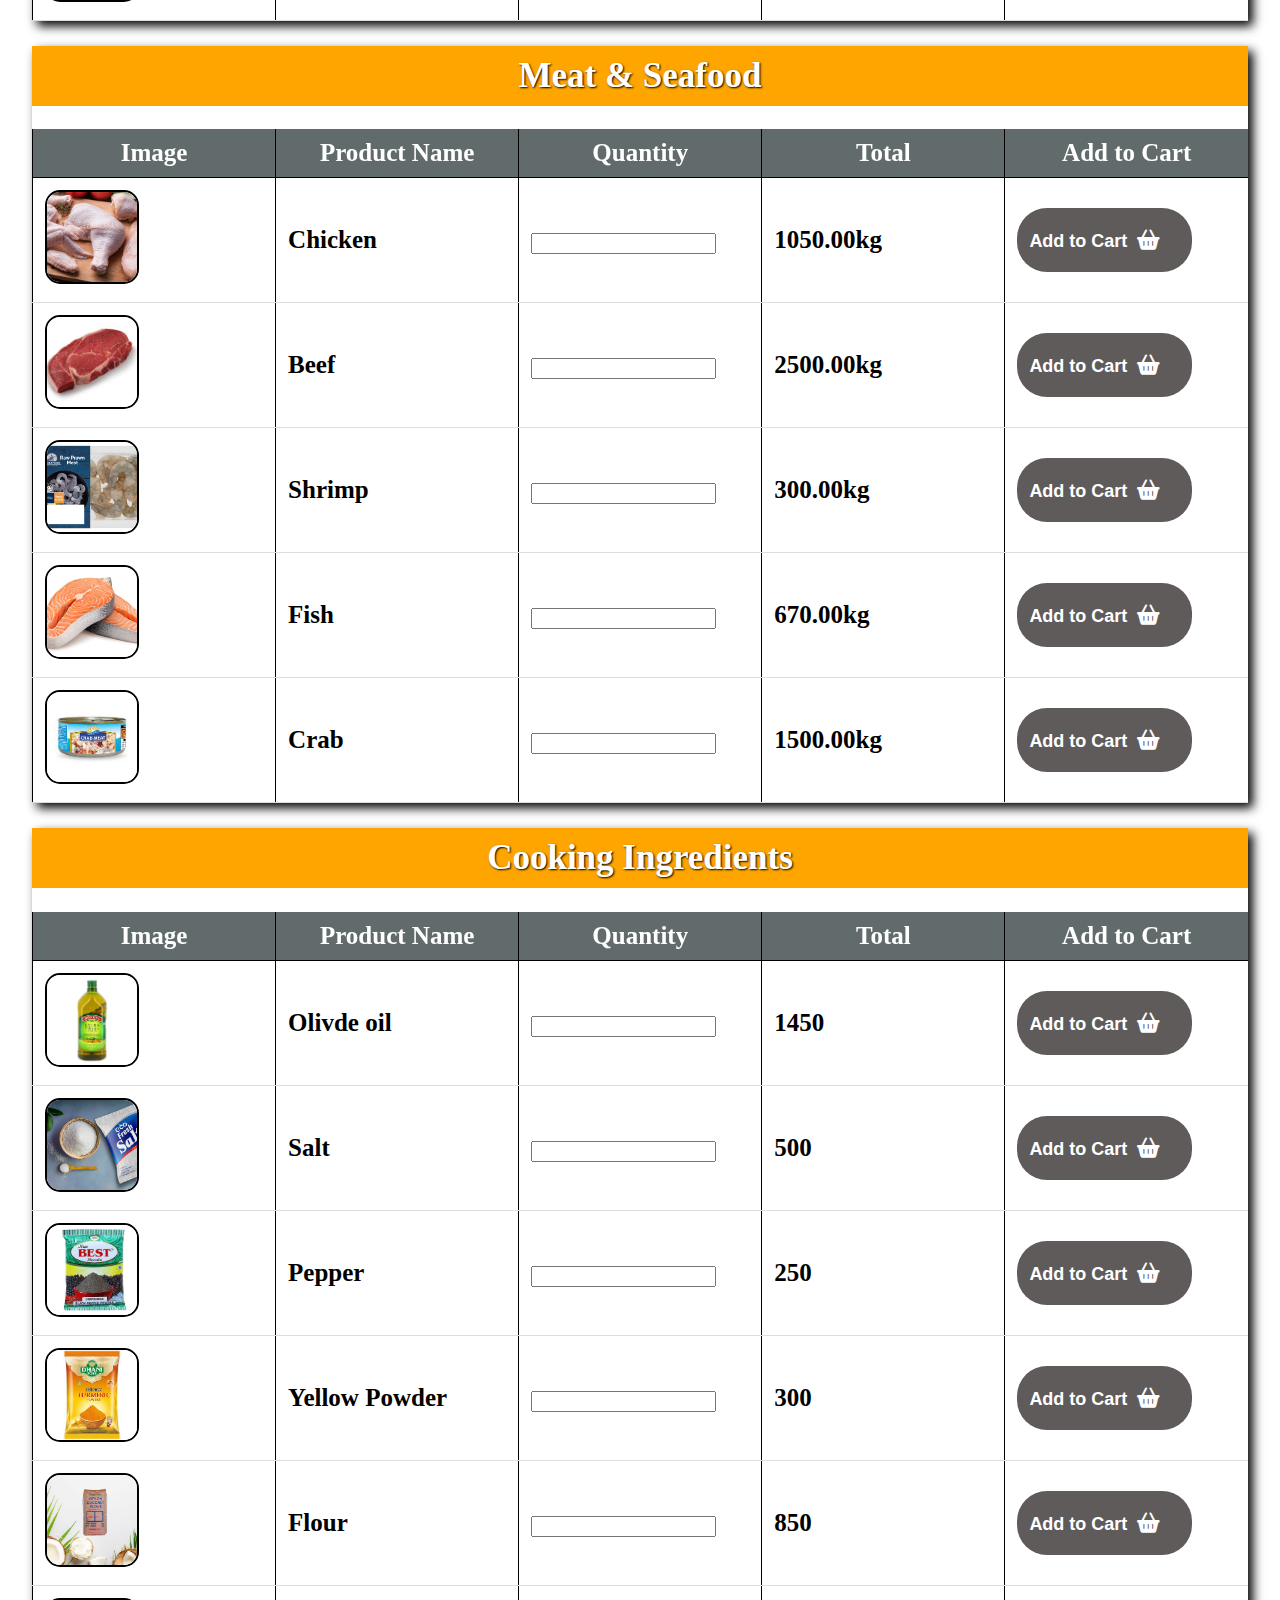
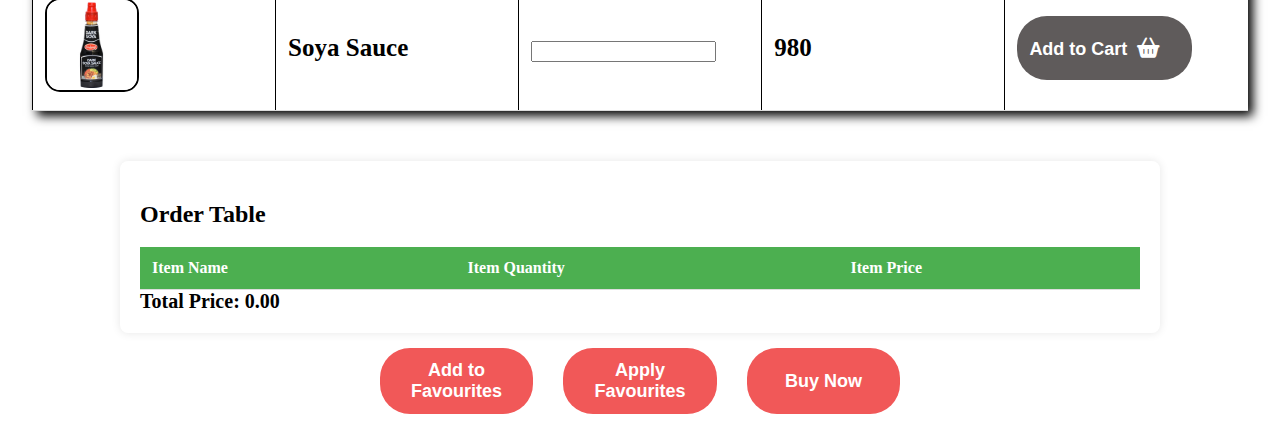
<file: table order.html>
<!DOCTYPE html>
<html lang="en">
    <head>
        <meta charset="UTF-8">
        <link rel="stylesheet" href="table order.css">
        <meta name="viewport" content="width=device-width, initial-scale=1.0">
        <link rel="shortcut icon" href="images/logo.png" type="x-icon">
        <title>FreshMart/order page</title>
        <link rel="stylesheet" href="https://cdnjs.cloudflare.com/ajax/libs/font-awesome/6.5.2/css/all.min.css">
    </head>
    
    <body>
        
        <div class="main-table">
           <form id="form">
            <div class="table-section" >
                <h1>Fruits</h1>
               <div class="table-section-2">
                <table>
                    <thead>
                        <tr>
                            <th>Image</th>
                            <th>Product Name</th>
                            <th>Quantity</th>
                            <th>Total</th>
                            <th>Add to Cart</th>
                        </tr>
                    </thead>
    
                    <tbody>
                        <tr>
                            <td><img src="images 2/apple.jpg"></td>
                            <td>Apple</td>
                            <td><input type="number" id="hd" name="hd" min="0" step="1"></td>
                            <td>550.00kg</td>
                            <td><button>Add to Cart<i class="fas fa-shopping-basket"></i></button></td>
                        </tr>

                        <tr>
                            <td><img src="images 2/banana.png"></td>
                            <td>Banana</td>
                            <td><input type="number" id="hd" name="hd" min="0" step="1"></td>
                            <td>300.00kg</td>
                            <td><button>Add to Cart<i class="fas fa-shopping-basket"></i></button></td>
                        </tr>

                        <tr>
                            <td><img src="images 2/orange.jpg"></td>
                            <td>Orange</td>
                            <td><input type="number" id="hd" name="hd" min="0" step="1"></td>
                            <td>220.00kg</td>
                            <td><button>Add to Cart<i class="fas fa-shopping-basket"></i></button></td>
                        </tr>

                        <tr>
                            <td><img src="images 2/grapes.jpg"></td>
                            <td>Grapes</td>
                            <td><input type="number" id="hd" name="hd" min="0" step="1"></td>
                            <td>600.00kg</td>
                            <td><button>Add to Cart<i class="fas fa-shopping-basket"></i></button></td>
                        </tr>

                        <tr>
                            <td><img src="images 2/mango.jpg"></td>
                            <td>Mango</td>
                            <td><input type="number" id="hd" name="hd" min="0" step="1"></td>
                            <td>150.00kg</td>
                            <td><button>Add to Cart<i class="fas fa-shopping-basket"></i></button></td>
                        </tr>

                        <tr>
                            <td><img src="images 2/pineapple.jpeg"></td>
                            <td>Pineapple</td>
                            <td><input type="number" id="hd" name="hd" min="0" step="1"></td>
                            <td>750.00kg</td>
                            <td><button>Add to Cart<i class="fas fa-shopping-basket"></i></button></td>
                        </tr>

                        <tr>
                            <td><img src="images 2/watermelon.jpg"></td>
                            <td>Watermelon</td>
                            <td><input type="number" id="hd" name="hd" min="0" step="1"></td>
                            <td>1050.00kg</td>
                            <td><button>Add to Cart<i class="fas fa-shopping-basket"></i></button></td>
                        </tr>
                    </tbody>
                </table>
               </div>
            </div>
            </form>

            <form id="form">
                <div class="table-section">
                    <h1>Vegetables</h1>
                    <div class="table-section-2">
                        <table>
                            <thead>
                                <tr>
                                    <th>Image</th>
                                    <th>Product Name</th>
                                    <th>Quantity</th>
                                    <th>Total</th>
                                    <th>Add to Cart</th>
                                </tr>
                            </thead>
        
                            
                            <tr>
                                <td><img src="images/carrot.jpg"></td>
                                <td>Carrots</td>
                                <td><input type="number" id="hd" name="hd" min="0" step="1"></td>
                                <td>220.00kg</td>
                                <td><button>Add to Cart<i class="fas fa-shopping-basket"></i></button></td>
                            </tr>
        
                            <tr>
                                <td><img src="images/green beans.jpg"></td>
                                <td>Green Beans</td>
                                <td><input type="number" id="hd" name="hd" min="0" step="1"></td>
                                <td>150.00kg</td>
                                <td><button>Add to Cart<i class="fas fa-shopping-basket"></i></button></td>
                            </tr>
        
                            <tr>
                                <td><img src="images/brinjal.jpg"></td>
                                <td>Brinjal</td>
                                <td><input type="number" id="hd" name="hd" min="0" step="1"></td>
                                <td>100.00kg</td>
                                <td><button>Add to Cart<i class="fas fa-shopping-basket"></i></button></td>
                            </tr>
        
                            <tr>
                                <td><img src="images/cucumber.jpg"></td>
                                <td>Cucumber</td>
                                <td><input type="number" id="hd" name="hd" min="0" step="1"></td>
                                <td>140.00kg</td>
                                <td><button>Add to Cart<i class="fas fa-shopping-basket"></i></button></td>
                            </tr>
        
                            <tr>
                                <td><img src="images/potatoes.jpeg"></td>
                                <td>Potatoes</td>
                                <td><input type="number" id="hd" name="hd" min="0" step="1"></td>
                                <td>350.00kg</td>
                                <td><button>Add to Cart<i class="fas fa-shopping-basket"></i></button></td>
                            </tr>
        
                            <tr>
                                <td><img src="images/pumpkin.jpg"></td>
                                <td>Pumpkin</td>
                                <td><input type="number" id="hd" name="hd" min="0" step="1"></td>
                                <td>400.00kg</td>
                                <td><button>Add to Cart<i class="fas fa-shopping-basket"></i></button></td>
                            </tr>
        
                            <tr>
                                <td><img src="images/tomatoes.jpeg"></td>
                                <td>Tomatoes</td>
                                <td><input type="number" id="hd" name="hd" min="0" step="1"></td>
                                <td>420.00kg</td>
                                <td><button>Add to Cart<i class="fas fa-shopping-basket"></i></button></td>
                            </tr>
        
                            <tr>
                                <td><img src="images/ladies fingers.jpg"></td>
                                <td>Ladies Fingers</td>
                                <td><input type="number" id="hd" name="hd" min="0" step="1"></td>
                                <td>130.00kg</td>
                                <td><button>Add to Cart<i class="fas fa-shopping-basket"></i></button></td>
                            </tr>
                        </table>
                    </div>
                </div>
            </form>

            <form id="form">
            <div class="table-section">
                <h1>Dairy Products</h1>
                <div class="table-section-2">
                    <table>
                        <thead>
                            <tr>
                                <th>Image</th>
                                <th>Product Name</th>
                                <th>Quantity</th>
                                <th>Total</th>
                                <th>Add to Cart</th>
                            </tr>
                        </thead>
                        <tr>
                            <td><img src="images 2/butter.png"></td>
                            <td>Butter</td>
                            <td><input type="number" id="hd" name="hd" min="0" step="1"></td>
                            <td>550</td>
                            <td><button>Add to Cart<i class="fas fa-shopping-basket"></i></button></td>
                        </tr>
        
                        <tr>
                            <td><img src="images 2/fresh milk.jpeg"></td>
                            <td>Freshmilk</td>
                            <td><input type="number" id="hd" name="hd" min="0" step="1"></td>
                            <td>600</td>
                            <td><button>Add to Cart<i class="fas fa-shopping-basket"></i></button></td>
                        </tr>
        
                        <tr>
                            <td><img src="images 2/cheese.jpeg"></td>
                            <td>Cheese</td>
                            <td><input type="number" id="hd" name="hd" min="0" step="1"></td>
                            <td>2000</td>
                            <td><button>Add to Cart<i class="fas fa-shopping-basket"></i></button></td>
                        </tr>
        
                        <tr>
                            <td><img src="images 2/ice cream.jpeg"></td>
                            <td>Ice Cream</td>
                            <td><input type="number" id="hd" name="hd" min="0" step="1"></td>
                            <td>750</td>
                            <td><button>Add to Cart<i class="fas fa-shopping-basket"></i></button></td>
                        </tr>
        
                        <tr>
                            <td><img src="images 2/chocolate milk.jpeg"></td>
                            <td>Chocolate fresh milk</td>
                            <td><input type="number" id="hd" name="hd" min="0" step="1"></td>
                            <td>140</td>
                            <td><button>Add to Cart<i class="fas fa-shopping-basket"></i></button></td>
                        </tr>
        
                        <tr>
                            <td><img src="images 2/yoghurt.jpg"></td>
                            <td>Yoghurt</td>
                            <td><input type="number" id="hd" name="hd" min="0" step="1"></td>
                            <td>95</td>
                            <td><button>Add to Cart<i class="fas fa-shopping-basket"></i></button></td>
                        </tr>
        
                        <tr>
                            <td><img src="images 2/eggs.jpg"></td>
                            <td>Eggs</td>
                            <td><input type="number" id="hd" name="hd" min="0" step="1"></td>
                            <td>60</td>
                            <td><button>Add to Cart<i class="fas fa-shopping-basket"></i></button></td>
                        </tr>
                    </table>
                </div>
            </div>
            </form>

            <form id="form">
               <div class="table-section">
                <h1>Meat & Seafood</h1>
                <div class="table-section-2">
                    <table>
                        <thead>
                            <tr>
                                <th>Image</th>
                                <th>Product Name</th>
                                <th>Quantity</th>
                                <th>Total</th>
                                <th>Add to Cart</th>
                            </tr>
                        </thead>
                        <tr>
                            <td><img src="images 2/chicken.png"></td>
                            <td>Chicken</td>
                            <td><input type="number" id="hd" name="hd" min="0" step="1"></td>
                            <td>1050.00kg</td>
                            <td><button>Add to Cart<i class="fas fa-shopping-basket"></i></button></td>
                        </tr>
    
                        <tr>
                            <td><img src="images 2/beef.jpeg"></td>
                            <td>Beef</td>
                            <td><input type="number" id="hd" name="hd" min="0" step="1"></td>
                            <td>2500.00kg</td>
                            <td><button>Add to Cart<i class="fas fa-shopping-basket"></i></button></td>
                        </tr>
    
                        <tr>
                            <td><img src="images 2/prawns.jpg"></td>
                            <td>Shrimp</td>
                            <td><input type="number" id="hd" name="hd" min="0" step="1"></td>
                            <td>300.00kg</td>
                            <td><button>Add to Cart<i class="fas fa-shopping-basket"></i></button></td>
                        </tr>
    
                        <tr>
                            <td><img src="images 2/fish.jpg"></td>
                            <td>Fish</td>
                            <td><input type="number" id="hd" name="hd" min="0" step="1"></td>
                            <td>670.00kg</td>
                            <td><button>Add to Cart<i class="fas fa-shopping-basket"></i></button></td>
                        </tr>
    
                        <tr>
                            <td><img src="images 2/crab.jpeg"></td>
                            <td>Crab</td>
                            <td><input type="number" id="hd" name="hd" min="0" step="1"></td>
                            <td>1500.00kg</td>
                            <td><button>Add to Cart<i class="fas fa-shopping-basket"></i></button></td>
                        </tr>
    
                    </table>
                </div>
               </div>
            </form>

            <form id="form">
               <div class="table-section">
                <h1>Cooking Ingredients</h1>
                <div class="table-section-2">
                    <table>
                        <thead>
                            <tr>
                                <th>Image</th>
                                <th>Product Name</th>
                                <th>Quantity</th>
                                <th>Total</th>
                                <th>Add to Cart</th>
                            </tr>
                        </thead>
                        <tr>
                            <td><img src="images 2/olive oil.jpg"></td>
                            <td>Olivde oil</td>
                            <td><input type="number" id="hd" name="hd" min="0" step="1"></td>
                            <td>1450</td>
                            <td><button>Add to Cart<i class="fas fa-shopping-basket"></i></button></td>
                        </tr>
    
                        <tr>
                            <td><img src="images 2/salt.jpg"></td>
                            <td>Salt</td>
                            <td><input type="number" id="hd" name="hd" min="0" step="1"></td>
                            <td>500</td>
                            <td><button>Add to Cart<i class="fas fa-shopping-basket"></i></button></td>
                        </tr>
    
                        <tr>
                            <td><img src="images 2/pepper.jpg"></td>
                            <td>Pepper</td>
                            <td><input type="number" id="hd" name="hd" min="0" step="1"></td>
                            <td>250</td>
                            <td><button>Add to Cart<i class="fas fa-shopping-basket"></i></button></td>
                        </tr>
    
                        <tr>
                            <td><img src="images 2/yellow powder.jpeg"></td>
                            <td>Yellow Powder</td>
                            <td><input type="number" id="hd" name="hd" min="0" step="1"></td>
                            <td>300</td>
                            <td><button>Add to Cart<i class="fas fa-shopping-basket"></i></button></td>
                        </tr>
    
                        <tr>
                            <td><img src="images 2/flour.jpg"></td>
                            <td>Flour</td>
                            <td><input type="number" id="hd" name="hd" min="0" step="1"></td>
                            <td>850</td>
                            <td><button>Add to Cart<i class="fas fa-shopping-basket"></i></button></td>
                        </tr>
    
                        <tr>
                            <td><img src="images 2/soya sauce.jpg"></td>
                            <td>Soya Sauce</td>
                            <td><input type="number" id="hd" name="hd" min="0" step="1"></td>
                            <td>980</td>
                            <td><button>Add to Cart<i class="fas fa-shopping-basket"></i></button></td>
                        </tr>
                    </table>
                </div>
               </div>
            </form>

            </table>
         </div>

    <div class="order-table">
        <h2>Order Table</h2>
        <table class="table" id="order-table">
            <thead>
                <tr>
                    <th>Item Name</th>
                    <th>Item Quantity</th>
                    <th>Item Price</th>
                </tr>
            </thead>
            <tbody>
            </tbody>
        </table>
        <div class="total-price" id="total-price">Total Price: 0.00</div>
    </div>

    <div class="order-table-button">
        <button type="button" class="add-favorites" id="add-favorites">Add to Favourites</button>
        <button type="button" class="apply-favorites" id="apply-favorites">Apply Favourites</button>
        <button type="submit" class="buy-now" id="buy-now">Buy Now</button>
    </div>
    
    <script src="table order.js"></script>

    </body>
    </html>
</file>
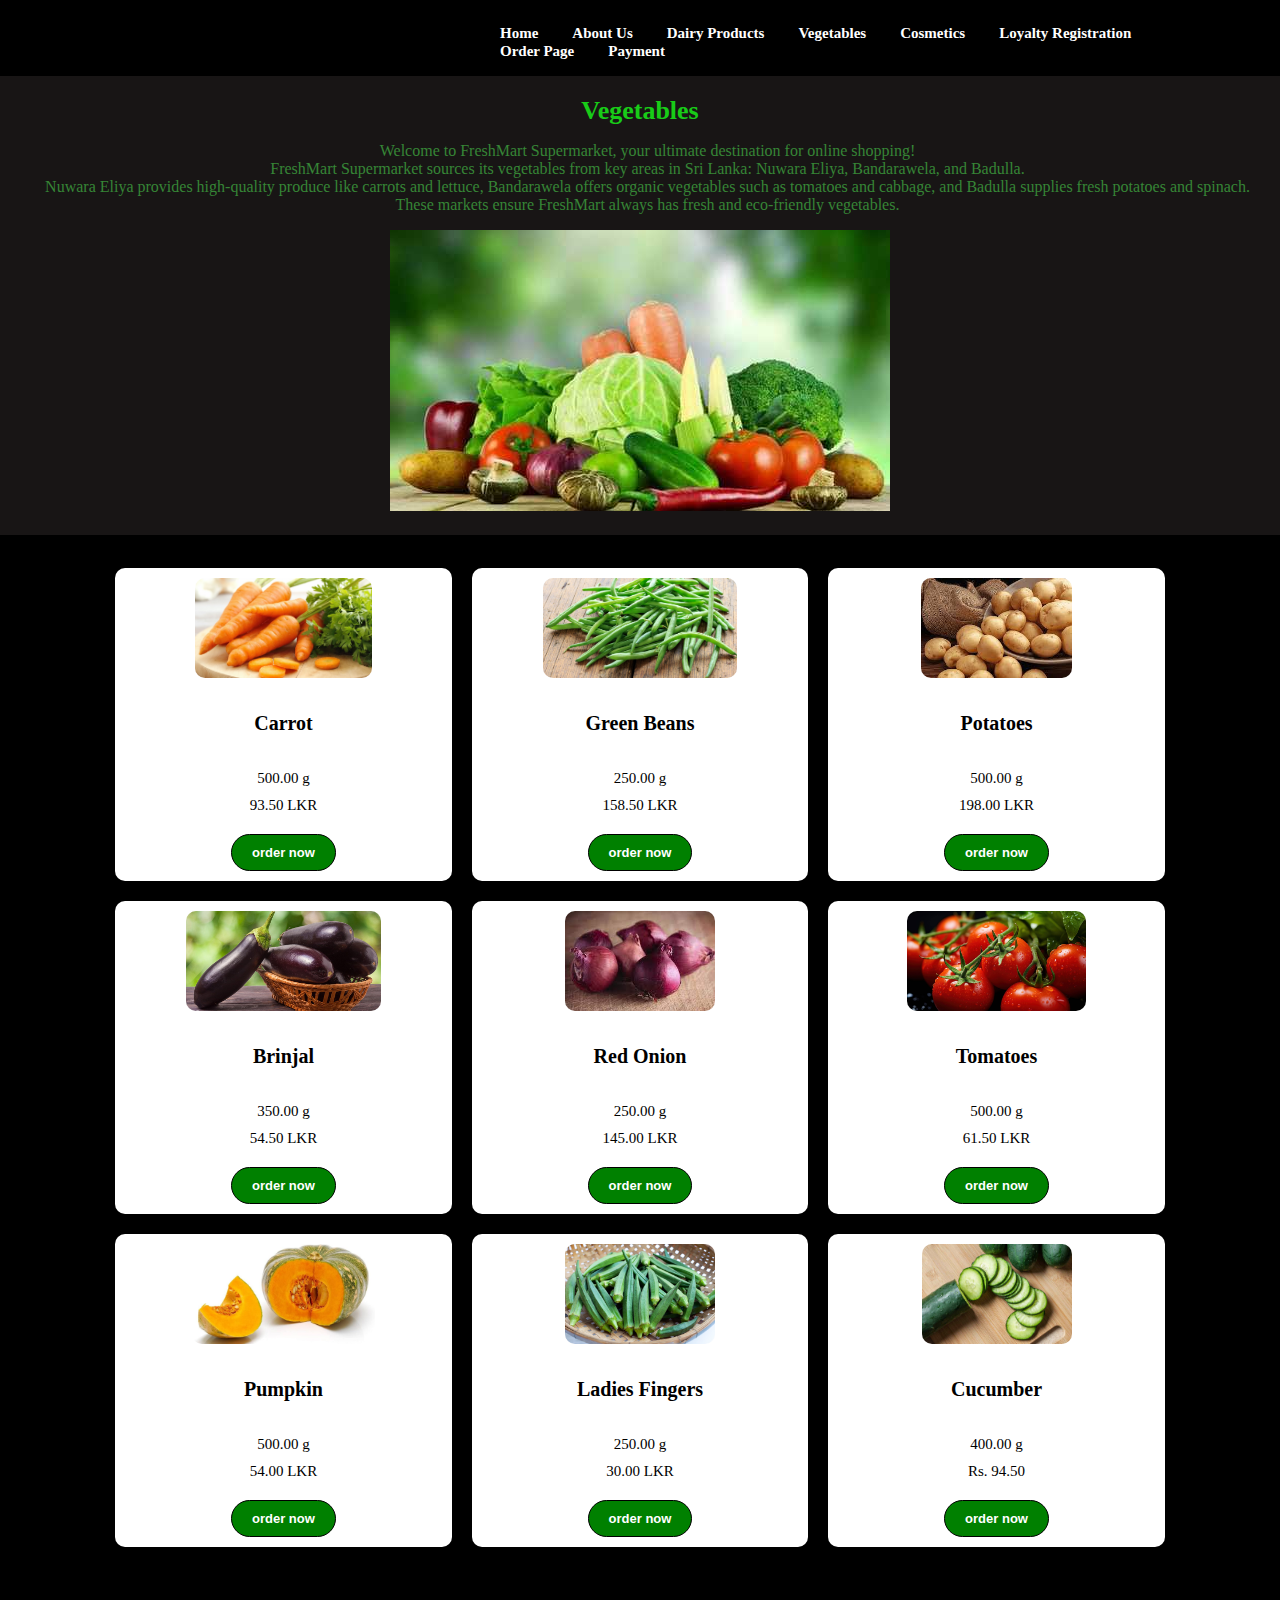
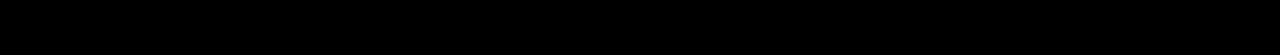
<file: vegetables.html>
<!DOCTYPE html>
<html lang="en">
<head>
    <meta charset="UTF-8">
    <link rel="stylesheet" href="vegetables.css">
    <meta name="viewport" content="width=device-width, initial-scale=1.0">
    <link rel="shortcut icon" href="images/logo.png" type="x-icon">
    <title>FreshMart/vegetables</title>
    <link rel="stylesheet" href="https://cdnjs.cloudflare.com/ajax/libs/font-awesome/6.5.2/css/all.min.css">
</head>

<body>
    <nav class="navbar">
        <div class="navdiv">
            <ul>
                <li><a href="index.html">Home</a></li>
                <li><a href="about us.html">About Us</a></li>
                <li><a href="dairy.html">Dairy Products</a></li>
                <li><a href="vegetables.html">Vegetables</a></li>
                <li><a href="cosmetics and skincare.html">Cosmetics</a></li>
                <li><a href="loyalty registration.html">Loyalty Registration</a></li>
                <li><a href="table order.html">Order Page</a></li>
                <li><a href="order.html">Payment</a></li>
            </ul>
        </div>
    </nav>

    <div class="section">
        <div class="text">
            <center>
            <h2>Vegetables</h2>
            <p>
                Welcome to FreshMart Supermarket, your ultimate destination 
                for online shopping!<br>
                FreshMart Supermarket sources its vegetables from key 
                areas in Sri Lanka: Nuwara Eliya, Bandarawela, and Badulla.<br> 
                Nuwara Eliya provides high-quality produce like carrots 
                and lettuce, Bandarawela offers organic vegetables such as 
                tomatoes and cabbage, and Badulla supplies fresh potatoes 
                and spinach. These markets ensure FreshMart always has 
                fresh and eco-friendly vegetables.
            </p>
                <img src="images/vege 1.jpg" alt="">
            </center> 
        </div>
    </div>

    <br>

    <div class="container">
        <div class="box-container">
            <div class="box">
                <img src="images/carrot.jpg" alt="">
                <h3>Carrot</h3>
                <p>
                   500.00 g
                   <br>
                   93.50 LKR
                </p>
                <a href="order page.html"><button>order now</button></a>
            </div>

            <div class="box">
                <img src="images/green beans.jpg" alt="">
                <h3>Green Beans</h3>
                <p>
                   250.00 g
                   <br>
                   158.50 LKR
                </p>
                <a href="order page.html"><button>order now</button></a>
            </div>

            <div class="box">
                <img src="images/potatoes.jpeg" alt="">
                <h3>Potatoes</h3>
                <p>
                    500.00 g
                   <br>
                    198.00 LKR
                </p>
                <a href="order page.html"><button>order now</button></a>
            </div>

            <div class="box">
                <img src="images/brinjal.jpg" alt="">
                <h3>Brinjal</h3>
                <p>
                    350.00 g
                    <br>
                    54.50 LKR
                </p>
                <a href="order page.html"><button>order now</button></a>
            </div>

            <div class="box">
                <img src="images/red onion.jpeg" alt="">
                <h3>Red Onion</h3>
                <p>
                    250.00 g
                    <br>
                    145.00 LKR
                </p>
                <a href="order page.html"><button>order now</button></a>
            </div>

            <div class="box">
                <img src="images/tomatoes.jpeg" alt="">
                <h3>Tomatoes</h3>
                <p>500.00 g
                    <br>
                   61.50 LKR</p>
                <a href="order page.html"><button>order now</button></a>
            </div>

            <div class="box">
                <img src="images/pumpkin.jpg" alt="">
                <h3>Pumpkin</h3>
                <p>
                    500.00 g
                    <br>
                    54.00 LKR
                </p>
                <a href="order page.html"><button>order now</button></a>
            </div>

            <div class="box">
                <img src="images/ladies fingers.jpg" alt="">
                <h3>Ladies Fingers</h3>
                <p>
                    250.00 g
                    <br>
                    30.00 LKR
                </p>
                <a href="order page.html"><button>order now</button></a>
            </div>

            <div class="box">
                <img src="images/cucumber.jpg" alt="">
                <h3>Cucumber</h3>
                <p>
                   400.00 g
                   <br>
                   Rs. 94.50
                </p>
                <a href="order page.html"><button>order now</button></a>
            </div>
        </div>
    </div>
</body>
</html>
</file>
<file: home.css>
*{
    text-decoration: none;
    margin-left: 0;
    margin-right: 0;
}
body{
    background: black;
    color: white;
}

.navbar{
    background: black; 
    font-family: calibri; 
    padding-right: 15px;
    padding-left: 100px;
    display: block;
}
.navdiv{
    display: flex;
    align-items: center;
    justify-content: space-between;
}
.navdiv ul{
    padding-left: 400px;
}
.navdiv li{
    list-style: none;
    display: inline-block;
}
.navdiv a{
    color: white;
    font-size: 15px;
    font-weight: bold;
    margin-right: 30px;
    transition: 0.2s;
}
li a:hover{
    color: red;
    /* transform: scale(1.1); */
}


.banner-card{
    position: relative;
}
.banner-card img{
    width: 100%;
    height: 50%;
}
.banner-text{
    position: absolute;
    top: 25%;
    color: black;
    padding: 10px;
}
.banner-text h4{
    font-size: 26px;
    text-transform: uppercase;
    font-weight: bold;
    color: darkgreen;
    margin-bottom: 5px;
    margin-left: 75px;
}
.banner-text p{
    font-size: 26px;
    font-weight: bold;
    margin-bottom: 5px;
    margin-left: 75px;
}
.text{
    font-size: medium;
    color: lightgray;
}


.container{
    display: flex;
    justify-content: center;
    flex-wrap: wrap;
}
.card{
    background-color: blanchedalmond;
    color: black;
    width: 270px;
    margin: 10px;
    border-radius: 15px;
}
.card-image{
    background-color: white;
    height: 170px;
    margin-bottom: 15px;
    background-size: cover;
    border-radius:15px 15px 0 0;
}
.dairy{
    background-image: url(images/dairy\ ryt.jpg);
}
.vegetables{
    background-image: url(images/v\ r.jpg);
}
.cosmetics{
    background-image: url(images/cosmetics\ ryt.jpg);
}
.card h2{
    padding: 10px;
}
.card p{
    padding: 10px;
    text-align: center;
}
.card a{
    background-color: none;
    color: white;
    padding: 0px;
    display: block;
    text-align: center;
    margin: 15px 50px;
    text-decoration: none;
}
.card:hover{
    background-color: rgb(241, 66, 2);
    color: whitesmoke;
    cursor: pointer;
    transform: scale(1.03);
    transition: all 1s ease;
}
button{
    border: none;
    background: black;
    padding: 10px 20px;
    border-radius: 30px;
    color: white;
    font-weight: bold;
    font-size: 13px;
    transition: 0.1s; 
}
button:hover{
    transform: scale(1.1);
    cursor: pointer;
}
</file>
<file: about us.css>
*{
    text-decoration: none;
    margin-left: 0;
    margin-right: 0;
}
body{
    background: black;
    color: white;
}

.navbar{
    background: black; 
    font-family: calibri; 
    padding-right: 15px;
    padding-left: 100px;
    display: block;
}
.navdiv{
    display: flex;
    align-items: center;
    justify-content: space-between;
}
.navdiv ul{
    padding-left: 400px;
}
.navdiv li{
    list-style: none;
    display: inline-block;
}
.navdiv a{
    color: white;
    font-size: 15px;
    font-weight: bold;
    margin-right: 30px;
    transition: 0.2s;
}
li a:hover{
    color: red;
    
    /* transform: scale(1.1); */
}
    

.body{
    margin: 5px;
    font-family: sans-serif;
}
.section{
    background-color: rgba(222, 184, 135, 0.603);
    display: flex;
    justify-content:space-between;
    padding: 20px;
    margin: 0rem auto 0 auto;
}
.section image{
    height: 250px;
}
.section h1{
    margin: 0;
    color: rgb(120, 6, 6);
    font-size: 26px;
    font-weight: bold;
    font-family: sans-serif;
}
.section p{
    color: beige;
    margin-right: 15px;
    font-size: large;
}


.container{
    display: flex;
    justify-content: center;
    flex-wrap: wrap;
    padding-left: 20%;
    padding-right: 20%;
}
.card{
    background-color: rgb(123, 182, 237);
    color: black;
    width: 300px;
    margin: 10px;
    border-radius: 10px;
}
.boralesgamuwa{
    background-image: url(https://maps.app.goo.gl/UvNTtp4NnyjBoi5T6);
}
.wariyapola{
    background-image: url(https://maps.app.goo.gl/LguznR1CzZPrT9Dn6);
}
.kadawatha{
    background-image: url(https://maps.app.goo.gl/H67a3q18Mzs2yYRA6);
}
.card h2{
    padding: 10px;
    font-size: 20px;
}
.card p{
    padding: 10px;
}
.card a{
    background-color: none;
    color: white;
    padding: 0px;
    display: block;
    text-align: center;
    margin: 15px 50px;
    text-decoration: none;
}
.card:hover{
    background-color: rgb(7, 42, 85);
    color: whitesmoke;
    cursor: pointer;
    transform: scale(1.03);
    transition: all 1s ease;
}


.table{
    width: 100%;
}
.table_section{
    height: 350px;
    overflow: auto;
}
table{
    width: 100%;
    table-layout: fixed;
    min-width: 1078px;
    background-color: white;
    color: black;
}
thead th{
    position: sticky;
    top: 0;
    background-color:rgb(244, 136, 136);
    color: black;
    font-size: 15px;
}
th,td{
    border-bottom: 1px solid black;
    border-right: 1px solid black;
    padding: 10px 20px;
    word-break: break-all;
    text-align: center;
}
td img{
    height: 60px;
    width: 60px;
    object-fit: cover;
    border-radius: 15px;
    border: 2px solid black;
}
tr:hover td{
    color:black;
    cursor: pointer;
    background-color: rgb(212, 243, 128);
}
::placeholder{
    color: black;
}
</file>
<file: cosmetics and skincare.css>
*{
    text-decoration: none;
    margin-left: 0;
    margin-right: 0;
}
body{
    background: black;
    color: white;
}


.navbar{
    background: black; 
    font-family: calibri; 
    padding-right: 15px;
    padding-left: 100px;
    display: block;
}
.navdiv{
    display: flex;
    align-items: center;
    justify-content: space-between;
}
.navdiv ul{
    padding-left: 400px;
}
.navdiv li{
    list-style: none;
    display: inline-block;
}
.navdiv a{
    color: white;
    font-size: 15px;
    font-weight: bold;
    margin-right: 30px;
    transition: 0.2s;
}
li a:hover{
    color: red;
    /* transform: scale(1.1); */
}
    

.banner-card{
    position: relative;
}
.banner-card img{
    width: 100%;
    height: 50%;
}
.banner-text{
    position: absolute;
    top: 15%;
    color: black;
    padding: 20px;
}
.banner-text h4{
    font-size: 60px;
    text-transform: uppercase;
    font-weight: bold;
    color: rgb(230, 34, 112);
    margin-bottom: 5px;
    margin-left: 75px;
}
.text{
    font-size: large;
    color: lightgray;
}


.table{
    width: 100%;
}
.table_section{
    height: 650px;
    overflow: fixed;
}
table{
    width: 100%;
    table-layout: fixed;
    min-width: 1060px;
    background-color: white;
}
thead th{
    position: sticky;
    top: 0;
    background-color: rgb(222, 100, 141);
    color: white;
    font-size: 20px;
}
th,td{
    border-bottom: 1px solid black;
    border-left: 1px solid black;
    padding: 10px 15px;
    word-break: unset;
    text-align: center;
    color: black;
}
td img{
    height: 80px;
    width: 80px;
    object-fit: cover;
    border-radius: 15px;
    border: 2px solid black;
}
tr:hover td{
    color:black;
    cursor: pointer;
    background-color:rgba(249, 202, 210, 0.773)
}
button{
    border: 1px solid black;
    background: green;
    padding: 10px 20px;
    border-radius: 30px;
    color: white;
    font-weight: bold;
    font-size: 13px;
    transition: 0.1s;   
}
button:hover{
    transform: scale(1.1);
    cursor: pointer;
    background: red;
}
::placeholder{
    color: white;
}
</file>
<file: dairy.css>
*{
    text-decoration: none;
    margin-left: 0;
    margin-right: 0;
}
body{
    background: black;
    color: white;
}

.navbar{
    background: black; 
    font-family: calibri; 
    padding-right: 15px;
    padding-left: 100px;
    display: block;
}
.navdiv{
    display: flex;
    align-items: center;
    justify-content: space-between;
}
.navdiv ul{
    padding-left: 400px;
}
.navdiv li{
    list-style: none;
    display: inline-block;
}
.navdiv a{
    color: white;
    font-size: 15px;
    font-weight: bold;
    margin-right: 30px;
    transition: 0.2s;
}
li a:hover{
    color: red;
    /* transform: scale(1.1); */
}
    

.section{
    background-color: rgba(53, 47, 47, 0.455);
    display: flex;
    justify-content:space-between;
    padding: 20px;
    margin: 0rem auto 0 auto;
}
.section image{
    height: 50px;
    padding-left: 20px;
    padding-right: 20px;
    padding-bottom: 50px;
}
.section h2{
    margin: 0;
    color: rgb(234, 168, 3);
    font-size: 26px;
    font-weight: bold;
}
.section p{
    color: rgba(232, 190, 112, 0.83);
    margin-left: 15px;
}


.banner-card{
    position: relative;
}
.banner-card img{
    max-width: 100%;
    height: 50%;
    margin-left: 5%;
}
.banner-text{
    position: absolute;
    top: 25%;
    color: black;
    padding: 10px;
}
.banner-text h4{
    font-size: 26px;
    text-transform: uppercase;
    font-weight: bold;
    color: darkgreen;
    margin-bottom: 5px;
    margin-left: 75px;
}
.banner-text p{
    font-size: 26px;
    font-weight: bold;
    margin-bottom: 5px;
    margin-left: 75px;
}
.text{
    font-size: medium;
    color: lightgray;
}


.container{
    display: flex;
    justify-content: center;
    flex-wrap: wrap;
}
.card{
    background-color: rgba(250, 212, 141, 0.793);
    color: black;
    width: 350px;
    margin: 10px;
    border-radius: 15px;
}
.card-image{
    background-color: white;
    height: 170px;
    margin-bottom: 15px;
    background-size: cover;
    border-radius:15px 15px 0 0;
}
.cheese{
    background-image: url(images/cheese.jpg);
}
.yoghurt{
    background-image: url(images/yoghurt.jpg);
}
.milk-packet{
    background-image: url(images/milk\ packet.jpg);
}
.butter{
    background-image: url(images/butter.jpg);
}
.ice-cream{
    background-image: url(images/ice\ cream.jpg);
}
.fresh-milk{
    background-image: url(images/fresh\ milk.jpg);
}
.card h2{
    padding: 10px;
}
.card p{
    padding: 10px;
}
.card a{
    background-color: none;
    color: white;
    padding: 0px;
    display: block;
    text-align: center;
    margin: 15px 50px;
    text-decoration: none;
}
.card:hover{
    background-color:rgb(133, 97, 6);
    color: whitesmoke;
    cursor: pointer;
    transform: scale(1.03);
    transition: all 1s ease;
}
button{
    border: 1px solid black;
    background: green;
    padding: 10px 20px;
    border-radius: 30px;
    color: white;
    font-weight: bold;
    font-size: 13px;
    transition: 0.1s; 
}
button:hover{
    transform: scale(1.1);
    cursor: pointer;
    background: red;
}
</file>
<file: loyalty registration.css>
*{
    padding: 0;
    margin: 0;
    box-sizing: border-box;
    font-family: sans sans-serif;
}
body{
    display: flex;
    height: 250vh;
    justify-content: center;
    align-items: center;
    background: url(images/loyalty.jpg);
    background-size: cover;
}


.container{
    width: 100%;
    max-width: 650px;
    background: rgba(0, 0, 0, 0.704);
    padding: 18px;
    margin: 0 28px;
    border-radius: 10px;
    box-shadow: inset 2px 2px 20px white;
}
.container h2{
    color: white;
    text-align: center;
}
.customer-information{
    display: flex;
    flex-wrap: wrap;
    justify-content: space-between;
    padding: 20px 0;
}
.user-input-box{
    display: flex;
    flex-wrap: wrap;
    width: 50%;
    padding-bottom: 15px;
}
.user-input-box label{
    width: 95%;
    color: white;
    font-size: 15px;
    font-weight: 400;
    margin: 5px 0;
    padding-top: 10px;
}
.additional-information{
    display: flex;
    flex-wrap: wrap;
    justify-content: space-between;
    padding: 20px 0;
}
.user-input-box{
    width: 95%;
    color: white;
    font-size: 20px;
    font-weight: 400;
    margin: 5px 0;
    display: flex;
    flex-wrap: wrap;
    padding-bottom: 15px;
}
.user-input-box input{
    width: 100%;
    color: black;
    font-size: 15px;
    font-weight: 400;
    margin: 0px 10px;
}
.user-input-box p{
    font-size: 16px;
    color: white;
    text-align: center;
    word-break: unset;
    padding-top: 20px;
    padding-bottom: 20px;
}
.user-input-box li{
    font-size: 16px;
    color: white;
    text-align: left;
}
button{
    display: inline-block;
    width: 20%;
    padding: 10px;
    background-color: white;
    color: black;
    border: none;
    border-radius: 10px;
    cursor: pointer;
    transition: 0.1s;
}
button:hover{
    background-color: rgb(85, 85, 241);
    transform: scale(1.1);
    cursor: pointer;
}
p{
    margin-bottom: 10px;
}
ol{
    padding-left: 20px;
}
</file>
<file: order page.css>
*{
    padding: 0;
    margin: 0;
    box-sizing: border-box;
    font-family: sans sans-serif;
}
body{
    display: flex;
    height: 200vh;
    justify-content: center;
    align-items: center;
    background: url(images/op.jpeg);
    background-size: cover;
}


.container{
    width: 100%;
    max-width: 650px;
    background: rgba(0, 0, 0, 0.704);
    padding: 18px;
    margin: 0 28px;
    border-radius: 10px;
    box-shadow: inset 2px 2px 20px white;
}
.container h2{
    color: white;
    text-align: center;
}
.customer-information{
    display: flex;
    flex-wrap: wrap;
    justify-content: space-between;
    padding: 20px 0;
}
.user-input-box{
    display: flex;
    flex-wrap: wrap;
    width: 50%;
    padding-bottom: 15px;
}
.user-input-box label{
    width: 95%;
    color: white;
    font-size: 15px;
    font-weight: 400;
    margin: 5px 0;
    padding-top: 10px;
}
.payment details{
    display: flex;
    flex-wrap: wrap;
    justify-content: space-between;
    padding: 20px 0;
}
.user-input-box{
    width: 95%;
    color: white;
    font-size: 20px;
    font-weight: 400;
    margin: 5px 0;
    display: flex;
    flex-wrap: wrap;
    padding-bottom: 15px;
}
.user-input-box input{
    width: 100%;
    color: black;
    font-size: 15px;
    font-weight: 400;
    margin: 0px 10px;
}
button{
    display: inline-block;
    width: 20%;
    padding: 10px;
    background-color: white;
    color: black;
    border: none;
    border-radius: 10px;
    cursor: pointer;
    transition: 0.1s;
}
button:hover{
    background-color: rgb(85, 85, 241);
    transform: scale(1.1);
    cursor: pointer;
}
</file>
<file: order.css>
* {
    padding: 0;
    margin: 0;
    box-sizing: border-box;
    font-family: sans-serif;
}

body {
    display: flex;
    height: 100vh;
    margin: 0;
    background: url(images/op.jpeg);
    background-size: cover;
}

.page-container {
    display: grid;
    grid-template-columns: 1fr 1fr;
    gap: 20px;
    width: 100%;
    max-width: 1200px;
    margin: auto;
    height: 100vh; 
    margin-top: 50px;
    margin-bottom: 50px;
}

.form-container {
    background: rgba(0, 0, 0, 0.704);
    padding: 18px;
    border-radius: 10px;
    box-shadow: inset 2px 2px 20px white;
}

.order-container {
    background: transparent; 
    padding: 18px;
    border-radius: 10px;
    box-shadow: inset 2px 2px 20px white;
    background:  rgba(0, 0, 0, 0.704);
}

.form-container h2,
.order-container h2 {
    color: white;
    text-align: center;
}

.customer-information,
.delivery-details {
    display: flex;
    flex-wrap: wrap;
    justify-content: space-between;
    padding: 20px 0;
}
select {
    width: 100%;
    padding: 8px;
    font-size: 16px;
}
.user-input-box {
    width: 100%;
    padding-bottom: 15px;
}

.user-input-box label {
    width: 100%;
    color: white;
    font-size: 15px;
    font-weight: 400;
    margin: 5px 0;
}

.user-input-box input {
    width: 100%;
    color: black;
    font-size: 15px;
    font-weight: 400;
}


.order-table {
    background-color: #fff;
    border-radius: 8px;
    box-shadow: 0 0 10px rgba(0, 0, 0, 0.1);
    padding: 20px;
}

.order-table table {
    width: 100%;
    border-collapse: collapse;
}

.order-table th, td {
    padding: 12px;
    text-align: left;
    border-bottom: 1px solid #ddd;
}

.order-table th {
    background-color: #4CAF50;
    color: white;
    font-weight: bold;
}

.total-price {
    font-size: 20px;
    font-weight: bold;
}
.order-table-button{
    text-align: center;
    display: flex;
    justify-content: center; 
}
.order-table-button button{
    text-align: center;
    width: 100%;
    margin: 15px;
    padding: 10px 10px;
    background-color: orange;
    font-weight: bold;
    font-size: 18px;
    border-color: transparent;
    color: white;
    border-radius: 30px;
}

.order-table-button button:hover{
    transform: scale(1.1);
    transition: 0.3s ease;
    background-color: green;
    color: black;
}
.order-table-button button:not(:hover){
    transition: 0.3s ease;
}
</file>
<file: table order.css>
*{
    text-decoration: none;
    margin-left: 0;
    margin-right: 0;
}
.main-table{
    margin-bottom: 50px;
}

form{
    width: 95%;
    justify-content: center;
    margin: auto;
    box-shadow: 5px 5px 10px black;
}
.table-section{
    margin-bottom: 25px;
}
.table-section h1{
    background-color: orange;
    padding: 10px;
    text-align: center;
    font-weight: bold;
    font-size: 35px;
    color: white;
    text-shadow: 1px 1px 2px black; 
}

.table-section-2{
    display: flex;
    justify-content: center;
    align-items: center;
    margin: auto;
}

.table-section-2 img{
    height: 90px;
    width: 90px;
    object-fit: cover;
    border-radius: 15px;
    border: 2px solid black;
}

.table-section-2 thead th{
    position: sticky;
    top: 0;
    background-color: rgba(7, 22, 22, 0.636);
    color: white;
    font-size: 25px;
}
.table-section-2 th,td{
    border-bottom: 1px solid black;
    border-left: 1px solid black;
    padding: 10px 15px;
    word-break: unset;
    text-align: center;
    color: black;
    font-size: 25px;
    font-weight: bold;
}
.table-section-2 table{
    border-collapse: collapse;
    width: 100%;
    table-layout: fixed;
    min-width: 1060px;
    background-color: white;
}

.table-section-2 button{
    font-weight: bold;
    font-size: 18px;
    border-color: transparent;
    border-radius: 30px;
    margin: auto;
    padding: 10px;
    background-color: rgb(95, 91, 91);
    color: white;
}
.table-section-2 button i{
    font-size: 20px;
    margin-right: 10px;
    padding: 10px;
}

.table-section-2 button:hover{
    transform: scale(1.1);
    transition: 0.3s ease;
    background-color: rgb(82, 143, 82);
    color: black;
}
.table-section-2 button:not(:hover){
    transition: 0.3s ease;
}

.order-table {
    max-width: 1000px;
    margin: auto;
    padding: 20px;
    background-color: #fff;
    border-radius: 8px;
    box-shadow: 0 0 10px rgba(0, 0, 0, 0.1);
}

.order-table table {
    width: 100%;
    border-collapse: collapse;
}
.order-table  th, td {
    padding: 12px;
    text-align: left;
    border-bottom: 1px solid #ddd;
}
.order-table th {
    background-color: #4CAF50;
    color: white;
    font-weight: bold;
}
.order-table-button{
    text-align: center;
    display: flex;
    justify-content: center; 
}
.order-table-button button{
    text-align: center;
    width: 12%;
    margin: 15px;
    padding: 10px 10px;
    background-color: rgb(241, 88, 88);
    font-weight: bold;
    font-size: 18px;
    border-color: transparent;
    color: white;
    border-radius: 30px;
}

.order-table-button button:hover{
    transform: scale(1.1);
    transition: 0.3s ease;
    background-color: rgb(133, 133, 233);
    color: black;
}
.order-table-button button:not(:hover){
    transition: 0.3s ease;
}

.total-price{
    font-size: 20px;
    font-weight: bold;
}

@media (max-width: 768px) {
    form {
        width: 90%;
        padding: 10px;
        margin: auto;
        overflow-x: auto;
    }

    .table-section h1 {
        font-size: 1.5rem;
        padding: 10px;
    }

    .table-section-2 {
        display: block;
        overflow-x: auto;
        white-space: nowrap;
    }

    .table-section-2 img {
        height: 40px;
        width: 40px;
        object-fit: cover;
        border-radius: 5px;
        margin-right: 5px;
    }

    .table-section-2 thead th {
        font-size: 10px;
        padding: 4px;
        height: auto;
        width: 60px;
    }

    .table-section-2 tbody td {
        font-size: 10px;
        padding: 4px;
        height: auto;
        width: 60px;
        text-align: center;
    }

    .table-section-2 tr {
        border-bottom: 1px solid #ddd;
        margin: 0;
    }

    input[type="text"], input[type="number"], textarea {
        font-size: 10px;
        padding: 2px;
        width: 90%;
        max-width: 150px;
        box-sizing: border-box;
    }

    .table-section-2 button {
        font-size: 12px;
        padding: 4px 6px;
    }

    .order-table {
        width: 100%;
        padding: 10px;
        box-sizing: border-box;
    }

    .order-table table {
        width: 100%;
        font-size: 14px;
    }

    .order-table th, .order-table td {
        padding: 8px;
        font-size: 12px;
        text-align: center;
    }

    .order-table-button {
        display: flex;
        justify-content: center;
        margin-top: 10px;
    }

    .order-table-button button {
        width: auto;
        padding: 8px;
        font-size: 14px;
    }

    .total-price {
        font-size: 16px;
    }
}

@media (max-width: 480px) {
    form {
        width: 100%;
        padding: 8px;
        margin: auto;
    }

    .table-section h1 {
        font-size: 1.25rem;
        padding: 8px;
    }

    .table-section-2 {
        display: block;
        overflow-x: auto;
        white-space: nowrap;
    }

    .table-section-2 img {
        height: 30px;
        width: 30px;
        object-fit: cover;
        border-radius: 5px;
        margin-right: 5px;
    }

    .table-section-2 thead th {
        font-size: 8px;
        padding: 2px;
        height: auto;
        width: 50px;
    }

    .table-section-2 tbody td {
        font-size: 8px;
        padding: 2px;
        height: auto;
        width: 50px;
        text-align: center;
    }

    .table-section-2 tr {
        border-bottom: 1px solid #ddd;
        margin: 0;
    }

    input[type="text"], input[type="number"], textarea {
        font-size: 8px;
        padding: 2px;
        width: 100%;
        max-width: 120px;
        box-sizing: border-box;
    }

    .table-section-2 button {
        font-size: 10px;
        padding: 2px 4px;
    }

    .order-table {
        width: 100%;
        padding: 8px;
        box-sizing: border-box;
    }

    .order-table table {
        width: 100%;
        font-size: 12px;
    }

    .order-table th, .order-table td {
        padding: 6px;
        font-size: 10px;
        text-align: center;
    }

    .order-table-button {
        flex-direction: column;
        margin-top: 10px;
    }

    .order-table-button button {
        width: 100%;
        padding: 6px;
        font-size: 12px;
        margin-bottom: 5px;
    }

    .total-price {
        font-size: 14px;
    }
}
</file>
<file: vegetables.css>
*{
    text-decoration: none;
    margin-left: 0;
    margin-right: 0;
}
body{
    background: black;
    color: white;
    width: auto;
}


.navbar{
    background: black; 
    font-family: calibri; 
    padding-right: 15px;
    padding-left: 100px;
    display: block;
}
.navdiv{
    display: flex;
    align-items: center;
    justify-content: space-between;
}
.navdiv ul{
    padding-left: 400px;
}
.navdiv li{
    list-style: none;
    display: inline-block;
}
.navdiv a{
    color: white;
    font-size: 15px;
    font-weight: bold;
    margin-right: 30px;
    transition: 0.2s;
}
li a:hover{
    color: red;
    /* transform: scale(1.1); */
}


.section{
    background-color: rgba(53, 47, 47, 0.455);
    display: flex;
    justify-content:space-between;
    padding: 20px;
    margin: 0rem auto 0 auto;
}
.section image{
    height: 50px;
    padding-left: 20px;
    padding-right: 20px;
    padding-bottom: 50px;  
}
.section h2{
    margin: 0;
    color: rgb(24, 204, 24);
    font-size: 26px;
    font-weight: bold;
}
.section p{
    color: rgb(54, 133, 54);
    margin-left: 15px;
}


.container{
    background: black;
    padding: 15px 9%;
    padding-bottom: 100px;
}
.container .heading{
    text-align: center;
    padding-bottom: 10px;
    color: wheat;
    text-shadow: 0 5px 10px rgb(0,0,0,.2);
    font-size: 25px;
}
.container .box-container{
    display: grid;
    grid-template-columns: repeat(auto-fit, minmax(270px, 1fr));
    gap: 20px;
}
.container .box-container .box{
    border-radius: 10px;
    background: white;
    text-align: center;
    padding: 10px 10px;
}
.container .box-container .box img{
    height: 100px;
    border-radius: 10px;
}
.container .box-container .box h3{
    color: black;
    font-size: 20px;
    padding: 10px 0;
}
.container .box-container .box p{
    color: black;
    font-size: 15px;
    line-height: 1.8;
}
button{
    border: 1px solid black;
    background: green;
    padding: 10px 20px;
    border-radius: 30px;
    color: white;
    font-weight: bold;
    font-size: 13px;
    transition: 0.1s;    
}
button:hover{
    transform: scale(1.1);
    cursor: pointer;
    background: red;
}
.container .box-container .box:hover{
    box-shadow: 0 10px 15px rgba(0,0,0,.2);   
}
@media(max-width:500px){
    .container{
        padding: 20px;
    }
}
</file>
